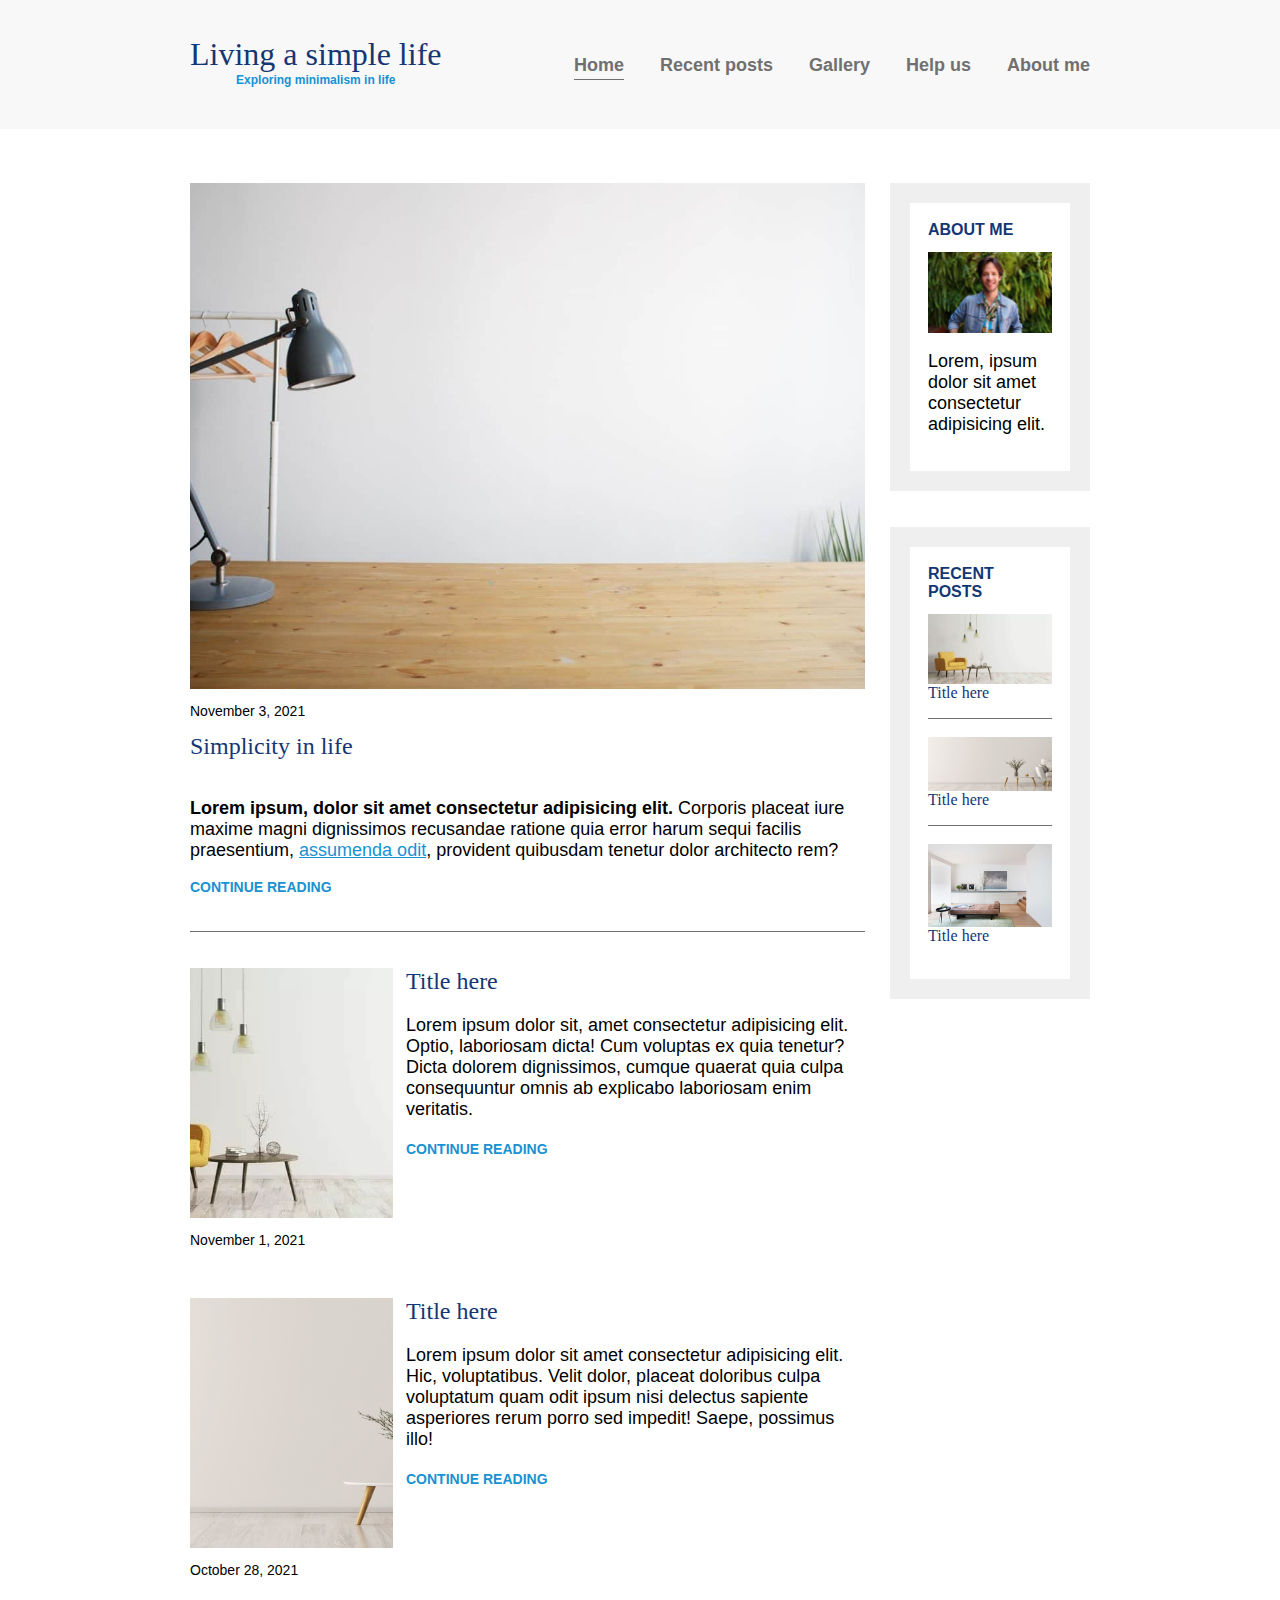
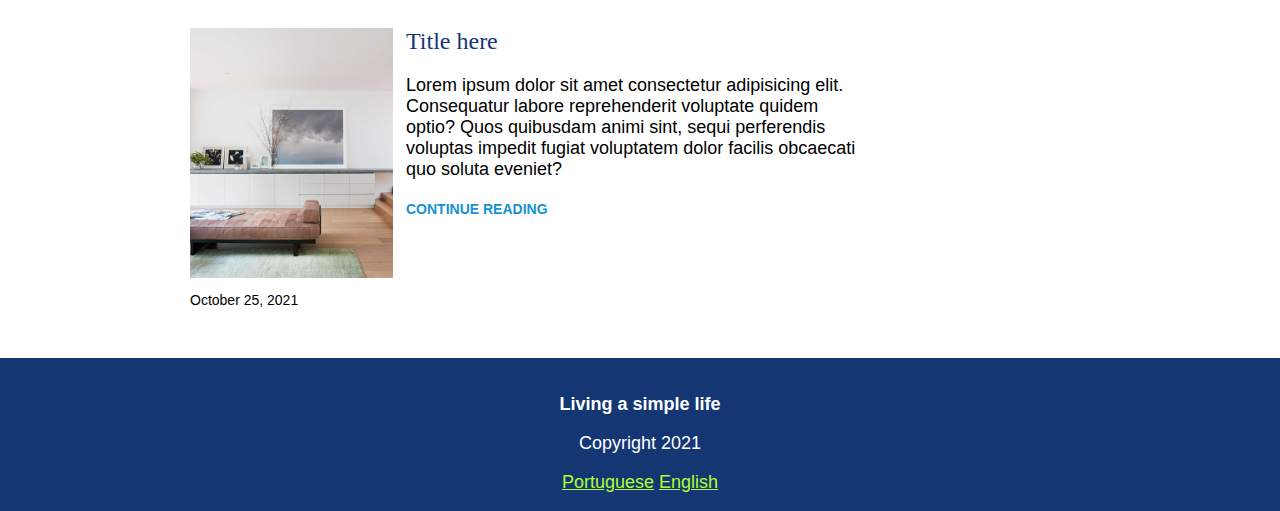
<file: index.html>
<!DOCTYPE html>
<html lang="en-us">
<head>
    <meta name="author" content="Bruno Espindola de Brito">
    <meta name="keywords" content="HTML, CSS, Javascript">
    <meta name="description" content="Projeto final Html,CSS,javascript / Senac-RS">
    <meta charset="UTF-8">
    <meta http-equiv="X-UA-Compatible" content="IE=edge">
    <meta name="viewport" content="width=device-width, initial-scale=1.0">
    <link rel="stylesheet" type="text/css" href="css/estilo.css">
    <title>Senac html/css/js final project</title>
</head>
<body>
    <header>
        <div class="container container-flex">
            <div class="site-title">
                <h1>Living a simple life</h1>
                <p class="subtitle">Exploring minimalism in life</p>
            </div>
            <nav>
                <ul>
                    <li><a href="index.html" class="current-page">Home</a></li>
                    <li><a href="pages/recent_posts.html">Recent posts</a></li>
                    <li><a href="pages/gallery.html">Gallery</a></li>
                    <li><a href="pages/help_us.html">Help us</a></li>
                    <li><a href="pages/about_me.html">About me</a></li>
                </ul>
            </nav>
        </div>
    </header>

    <section>
        <div class="container container-flex">
            <main role="main">

                <article class="article-featured">
                    <h2 class="article-title">Simplicity in life</h2>
                    <img src="img/minimalist-lifestyle.jpeg" alt="" class="article-image">
                    <p class="article-info">November 3, 2021</p>
                    <p class="article-body"><strong>Lorem ipsum, dolor sit amet consectetur adipisicing elit.</strong> Corporis placeat iure maxime magni dignissimos recusandae ratione quia error harum sequi facilis praesentium, <a href="#">assumenda odit</a>, provident quibusdam tenetur dolor architecto rem?</p>
                    <a href="#" class="article-read-more">CONTINUE READING</a>
                </article>

                <article class="article-recent">
                    <div class="article-recent-main">
                        <h2 class="article-title">Title here</h2>
                        <p class="article-body">Lorem ipsum dolor sit, amet consectetur adipisicing elit. Optio, laboriosam dicta! Cum voluptas ex quia tenetur? Dicta dolorem dignissimos, cumque quaerat quia culpa consequuntur omnis ab explicabo laboriosam enim veritatis.</p>
                        <a href="#" class="article-read-more">CONTINUE READING</a>
                    </div>
                    <div class="article-recent-secondary">
                        <img src="img/Minimal_Living.webp" alt="" class="article-image">
                        <p class="article-info">November 1, 2021</p>
                    </div>
                </article>

                <article class="article-recent">
                    <div class="article-recent-main">
                        <h2 class="article-title">Title here </h2>
                        <p class="article-body">Lorem ipsum dolor sit amet consectetur adipisicing elit. Hic, voluptatibus. Velit dolor, placeat doloribus culpa voluptatum quam odit ipsum nisi delectus sapiente asperiores rerum porro sed impedit! Saepe, possimus illo!</p>
                        <a href="#" class="article-read-more">CONTINUE READING</a>
                    </div>
                    <div class="article-recent-secondary">
                        <img src="img/blogpost_minimalistlifestyle.png" alt="" class="article-image">
                        <p class="article-info">October 28, 2021</p>
                    </div>
                </article>

                <article class="article-recent">
                    <div class="article-recent-main">
                        <h2 class="article-title">Title here </h2>
                        <p class="article-body">Lorem ipsum dolor sit amet consectetur adipisicing elit. Consequatur labore reprehenderit voluptate quidem optio? Quos quibusdam animi sint, sequi perferendis voluptas impedit fugiat voluptatem dolor facilis obcaecati quo soluta eveniet?</p>
                        <a href="#" class="article-read-more">CONTINUE READING</a>
                    </div>
                    <div class="article-recent-secondary">
                        <img src="img/Minimalist-Living.webp" alt="" class="article-image">
                        <p class="article-info">October 25, 2021</p>
                    </div>
                </article>
                
            </main>
            <aside class="sidebar">

                <div class="sidebar-widget">
                    <h2 class="widget-title">ABOUT ME</h2>
                    <img src="img/MOTOROLA.png" alt="#" class="widget-image">
                    <p class="widget-body">Lorem, ipsum dolor sit amet consectetur adipisicing elit.</p>
                </div>

                <div class="sidebar-widget">
                    <h2 class="widget-title">RECENT POSTS</h2>
                    <div class="widget-recent-post">
                        <h3 class="widget-recent-post-title">Title here</h3>
                        <img src="img/Minimal_Living.webp" alt="" class="widget-image">
                    </div>
                    <div class="widget-recent-post">
                        <h3 class="widget-recent-post-title">Title here</h3>
                        <img src="img/blogpost_minimalistlifestyle.png" alt="" class="widget-image">
                    </div>
                    <div class="widget-recent-post">
                        <h3 class="widget-recent-post-title">Title here</h3>
                        <img src="img/Minimalist-Living.webp" alt="" class="widget-image">
                    </div>
                </div>
            </aside>
            
    </section>
    <footer>
        <p><strong>Living a simple life</strong></p>
        <p>Copyright 2021</p>
        <a class="lang" href="index_pt.html">Portuguese</a>
        <a class="lang" href="index.html">English</a>
    </footer>   
</body>
</html>
</file>
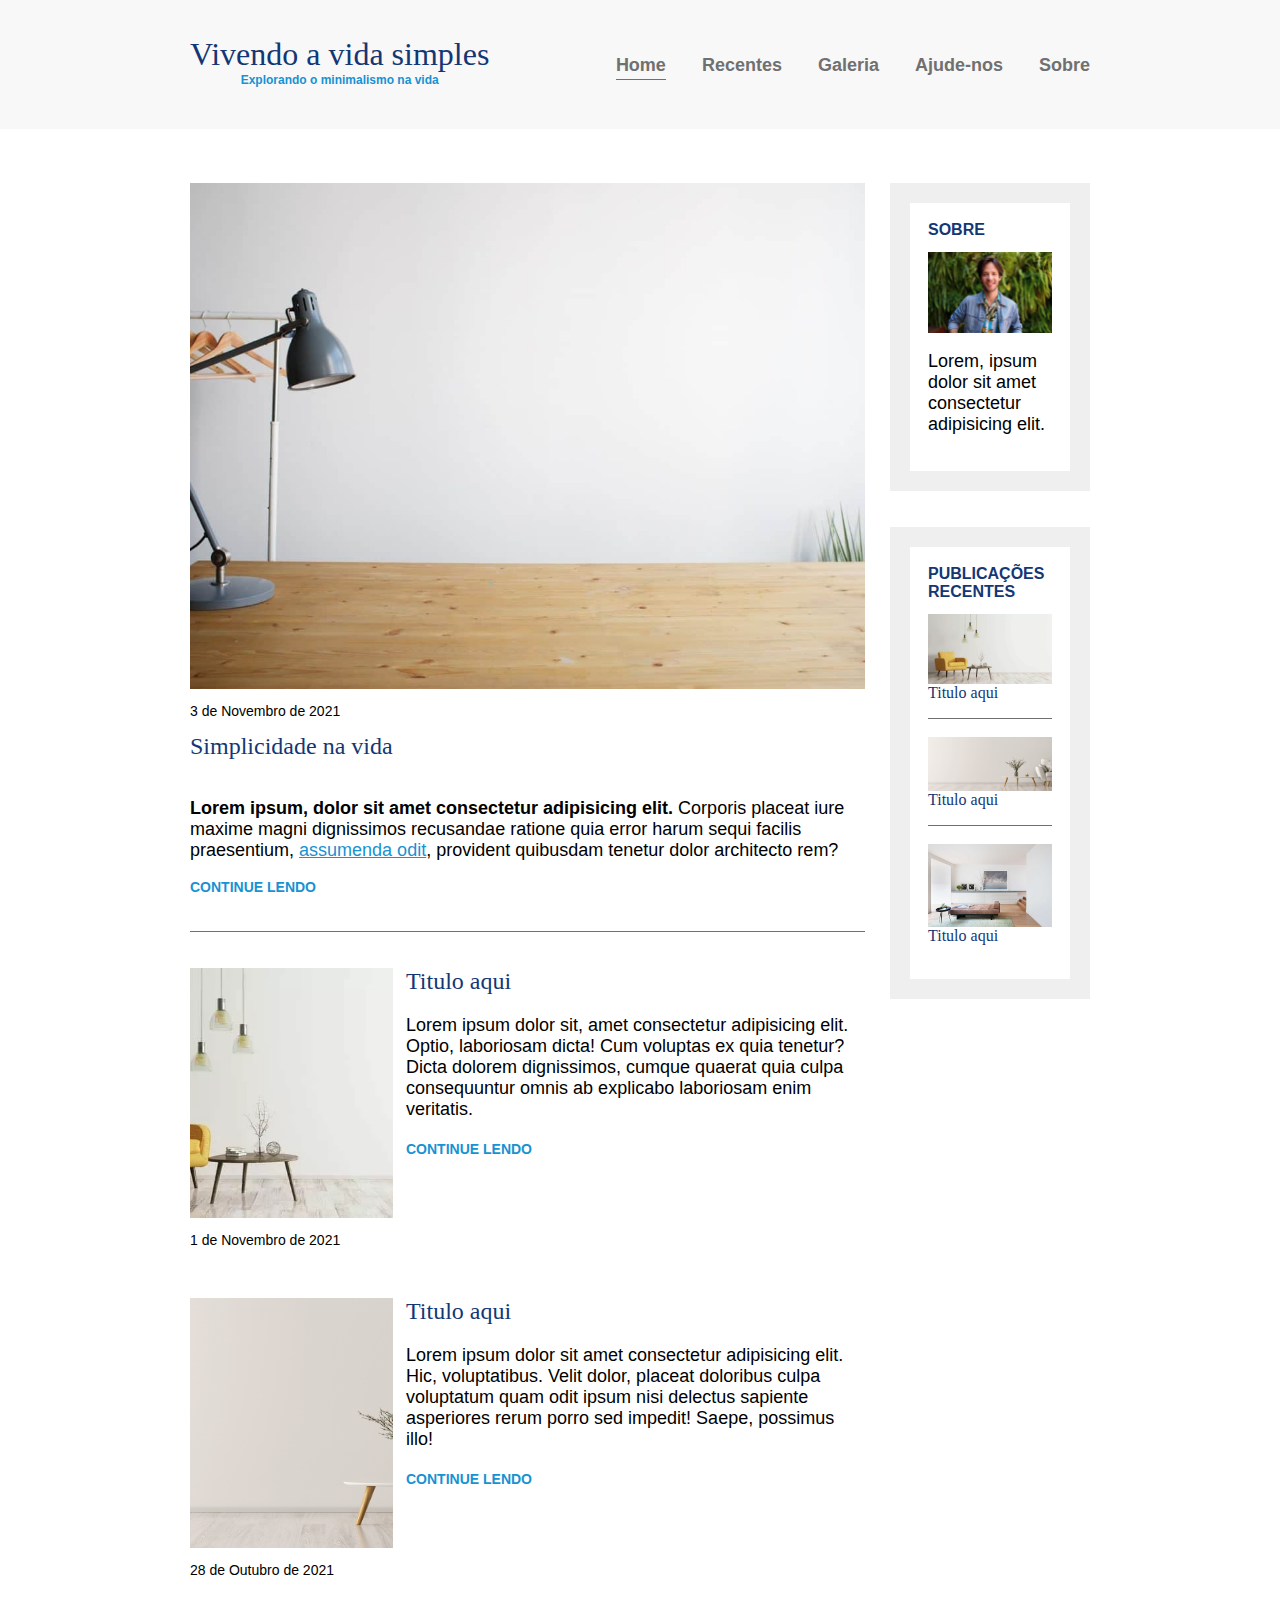
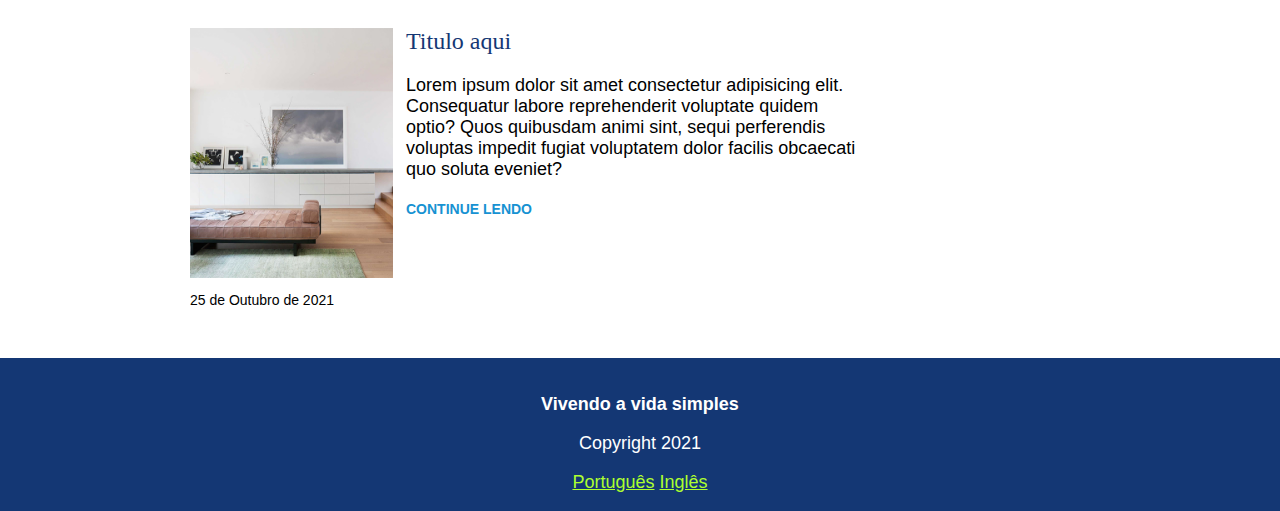
<file: index_pt.html>
<!DOCTYPE html>
<html lang="en-us">
<head>
    <meta name="author" content="Bruno Espindola de Brito">
    <meta name="keywords" content="HTML, CSS, Javascript">
    <meta name="description" content="Projeto final Html,CSS,javascript / Senac-RS">
    <meta charset="UTF-8">
    <meta http-equiv="X-UA-Compatible" content="IE=edge">
    <meta name="viewport" content="width=device-width, initial-scale=1.0">
    <link rel="stylesheet" type="text/css" href="css/estilo.css">
    <title>Senac html/css/js final project</title>
</head>
<body>
    <header>
        <div class="container container-flex">
            <div class="site-title">
                <h1>Vivendo a vida simples</h1>
                <p class="subtitle">Explorando o minimalismo na vida</p>
            </div>
            <nav>
                <ul>
                    <li><a href="index_pt.html" class="current-page">Home</a></li>
                    <li><a href="pages/recent_posts_pt.html">Recentes</a></li>
                    <li><a href="pages/gallery_pt.html">Galeria</a></li>
                    <li><a href="pages/help_us_pt.html">Ajude-nos</a></li>
                    <li><a href="pages/about_me_pt.html">Sobre</a></li>
                </ul>
            </nav>
        </div>
    </header>

    <section>
        <div class="container container-flex">
            <main role="main">

                <article class="article-featured">
                    <h2 class="article-title">Simplicidade na vida</h2>
                    <img src="img/minimalist-lifestyle.jpeg" alt="" class="article-image">
                    <p class="article-info">3 de Novembro de 2021</p>
                    <p class="article-body"><strong>Lorem ipsum, dolor sit amet consectetur adipisicing elit.</strong> Corporis placeat iure maxime magni dignissimos recusandae ratione quia error harum sequi facilis praesentium, <a href="#">assumenda odit</a>, provident quibusdam tenetur dolor architecto rem?</p>
                    <a href="#" class="article-read-more">CONTINUE LENDO</a>
                </article>

                <article class="article-recent">
                    <div class="article-recent-main">
                        <h2 class="article-title">Titulo aqui</h2>
                        <p class="article-body">Lorem ipsum dolor sit, amet consectetur adipisicing elit. Optio, laboriosam dicta! Cum voluptas ex quia tenetur? Dicta dolorem dignissimos, cumque quaerat quia culpa consequuntur omnis ab explicabo laboriosam enim veritatis.</p>
                        <a href="#" class="article-read-more">CONTINUE LENDO</a>
                    </div>
                    <div class="article-recent-secondary">
                        <img src="img/Minimal_Living.webp" alt="" class="article-image">
                        <p class="article-info">1 de Novembro de 2021</p>
                    </div>
                </article>

                <article class="article-recent">
                    <div class="article-recent-main">
                        <h2 class="article-title">Titulo aqui </h2>
                        <p class="article-body">Lorem ipsum dolor sit amet consectetur adipisicing elit. Hic, voluptatibus. Velit dolor, placeat doloribus culpa voluptatum quam odit ipsum nisi delectus sapiente asperiores rerum porro sed impedit! Saepe, possimus illo!</p>
                        <a href="#" class="article-read-more">CONTINUE LENDO</a>
                    </div>
                    <div class="article-recent-secondary">
                        <img src="img/blogpost_minimalistlifestyle.png" alt="" class="article-image">
                        <p class="article-info">28 de Outubro de 2021</p>
                    </div>
                </article>

                <article class="article-recent">
                    <div class="article-recent-main">
                        <h2 class="article-title">Titulo aqui </h2>
                        <p class="article-body">Lorem ipsum dolor sit amet consectetur adipisicing elit. Consequatur labore reprehenderit voluptate quidem optio? Quos quibusdam animi sint, sequi perferendis voluptas impedit fugiat voluptatem dolor facilis obcaecati quo soluta eveniet?</p>
                        <a href="#" class="article-read-more">CONTINUE LENDO</a>
                    </div>
                    <div class="article-recent-secondary">
                        <img src="img/Minimalist-Living.webp" alt="" class="article-image">
                        <p class="article-info">25 de Outubro de 2021</p>
                    </div>
                </article>
                
            </main>
            <aside class="sidebar">

                <div class="sidebar-widget">
                    <h2 class="widget-title">SOBRE</h2>
                    <img src="img/MOTOROLA.png" alt="#" class="widget-image">
                    <p class="widget-body">Lorem, ipsum dolor sit amet consectetur adipisicing elit.</p>
                </div>

                <div class="sidebar-widget">
                    <h2 class="widget-title">PUBLICAÇÕES RECENTES</h2>
                    <div class="widget-recent-post">
                        <h3 class="widget-recent-post-title">Titulo aqui</h3>
                        <img src="img/Minimal_Living.webp" alt="" class="widget-image">
                    </div>
                    <div class="widget-recent-post">
                        <h3 class="widget-recent-post-title">Titulo aqui</h3>
                        <img src="img/blogpost_minimalistlifestyle.png" alt="" class="widget-image">
                    </div>
                    <div class="widget-recent-post">
                        <h3 class="widget-recent-post-title">Titulo aqui</h3>
                        <img src="img/Minimalist-Living.webp" alt="" class="widget-image">
                    </div>
                </div>
            </aside>
            
    </section>
    <footer>
        <p><strong>Vivendo a vida simples</strong></p>
        <p>Copyright 2021</p>
        <a class="lang" href="index_pt.html">Português</a>
        <a class="lang" href="index.html">Inglês</a>
    </footer>   
</body>
</html>
</file>
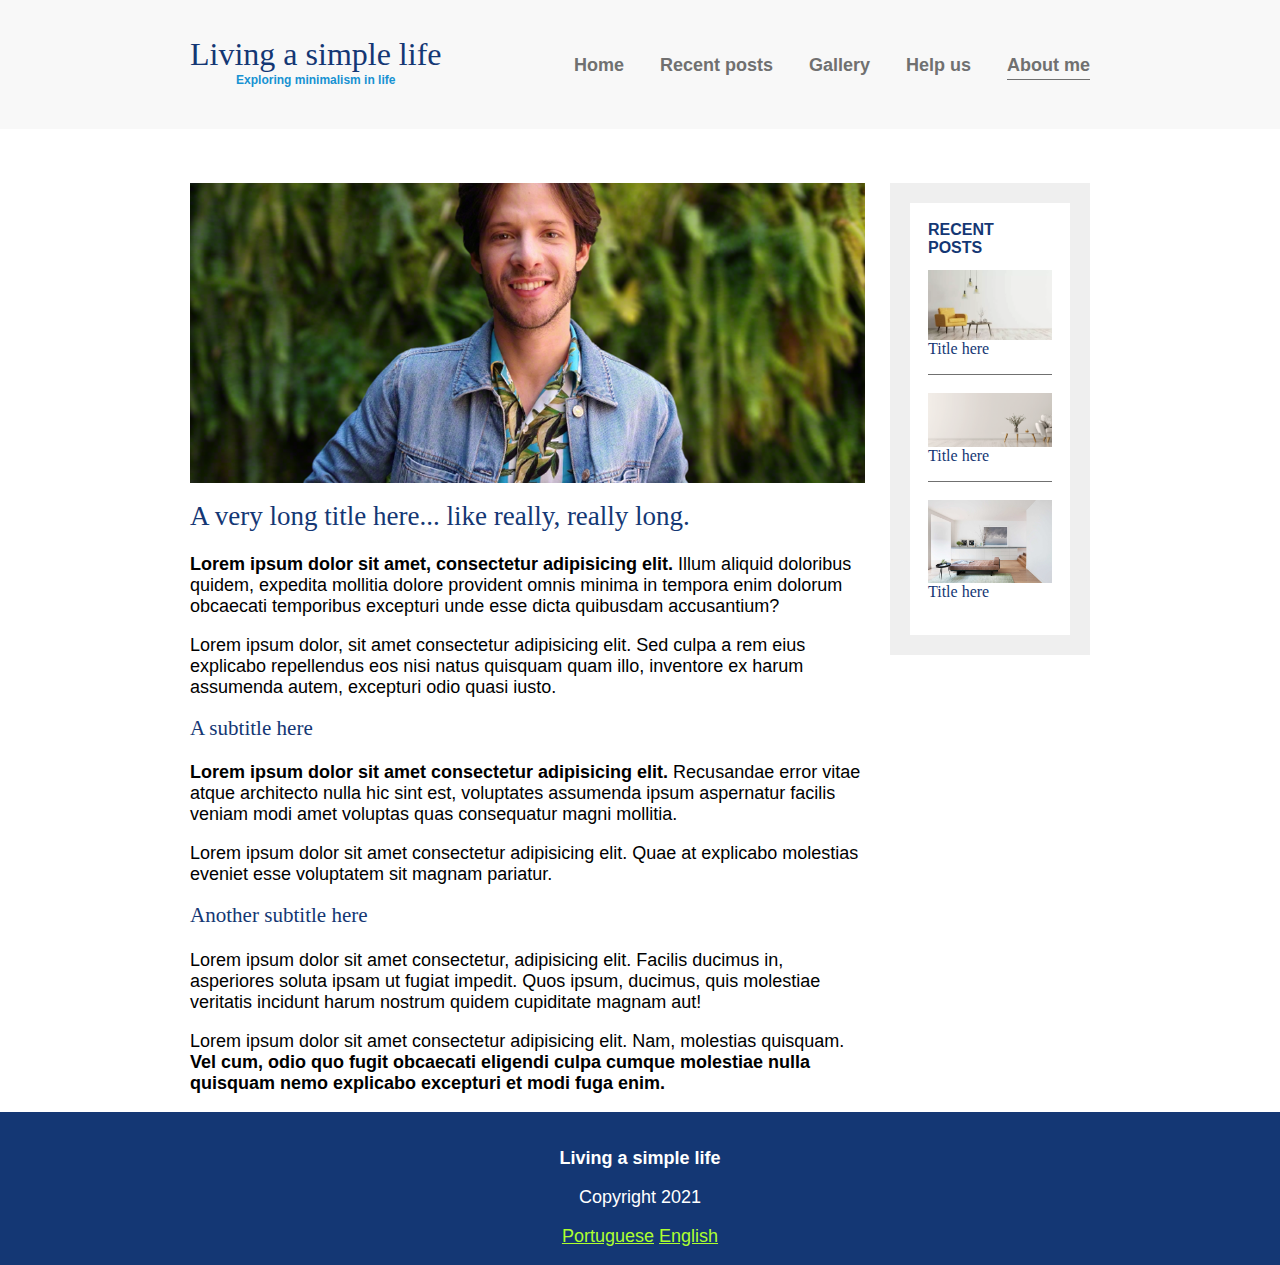
<file: pages/about_me.html>
<!DOCTYPE html>
<html lang="en-us">
<head>
    <meta name="author" content="Bruno Espindola de Brito">
    <meta name="keywords" content="HTML, CSS, Javascript">
    <meta name="description" content="Projeto final Html,CSS,javascript / Senac-RS">
    <meta charset="UTF-8">
    <meta http-equiv="X-UA-Compatible" content="IE=edge">
    <meta name="viewport" content="width=device-width, initial-scale=1.0">
    <link rel="stylesheet" type="text/css" href="../css/estilo.css">
    <title>Senac html/css/js final project</title>
</head>
<body>
    <header>
        <div class="container container-flex">
            <div class="site-title">
                <h1>Living a simple life</h1>
                <p class="subtitle">Exploring minimalism in life</p>
            </div>
            <nav>
                <ul>
                    <li><a href="../index.html">Home</a></li>
                    <li><a href="recent_posts.html" >Recent posts</a></li>
                    <li><a href="gallery.html">Gallery</a></li>
                    <li><a href="help_us.html">Help us</a></li>
                    <li><a href="about_me.html" class="current-page">About me</a></li>
                </ul>
            </nav>
        </div>
    </header>

    <section>
        <div class="container container-flex">
            <main role="main">
                <img src="../img/MOTOROLA.png" class="image-full">
                <h2>A very long title here... like really, really long.</h2>

                <p><strong>Lorem ipsum dolor sit amet, consectetur adipisicing elit.</strong> Illum aliquid doloribus quidem, expedita mollitia dolore provident omnis minima in tempora enim dolorum obcaecati temporibus excepturi unde esse dicta quibusdam accusantium?</p>
                <p>Lorem ipsum dolor, sit amet consectetur adipisicing elit. Sed culpa a rem eius explicabo repellendus eos nisi natus quisquam quam illo, inventore ex harum assumenda autem, excepturi odio quasi iusto.</p>

                <h3>A subtitle here</h3>
                <p><strong>Lorem ipsum dolor sit amet consectetur adipisicing elit.</strong> Recusandae error vitae atque architecto nulla hic sint est, voluptates assumenda ipsum aspernatur facilis veniam modi amet voluptas quas consequatur magni mollitia.</p>
                <p>Lorem ipsum dolor sit amet consectetur adipisicing elit. Quae at explicabo molestias eveniet esse voluptatem sit magnam pariatur.</p>

                <h3>Another subtitle here</h3>
                <p>Lorem ipsum dolor sit amet consectetur, adipisicing elit. Facilis ducimus in, asperiores soluta ipsam ut fugiat impedit. Quos ipsum, ducimus, quis molestiae veritatis incidunt harum nostrum quidem cupiditate magnam aut!</p>
                <p>Lorem ipsum dolor sit amet consectetur adipisicing elit. Nam, molestias quisquam. <strong>Vel cum, odio quo fugit obcaecati eligendi culpa cumque molestiae nulla quisquam nemo explicabo excepturi et modi fuga enim.</strong></p>
                
                
            </main>
            <aside class="sidebar">

                <div class="sidebar-widget">
                    <h2 class="widget-title">RECENT POSTS</h2>
                    <div class="widget-recent-post">
                        <h3 class="widget-recent-post-title">Title here</h3>
                        <img src="../img/Minimal_Living.webp" alt="" class="widget-image">
                    </div>
                    <div class="widget-recent-post">
                        <h3 class="widget-recent-post-title">Title here</h3>
                        <img src="../img/blogpost_minimalistlifestyle.png" alt="" class="widget-image">
                    </div>
                    <div class="widget-recent-post">
                        <h3 class="widget-recent-post-title">Title here</h3>
                        <img src="../img/Minimalist-Living.webp" alt="" class="widget-image">
                    </div>
                </div>
            </aside>
            
    </section>
    <footer>
        <p><strong>Living a simple life</strong></p>
        <p>Copyright 2021</p>
        <a class="lang" href="about_me_pt.html">Portuguese</a>
        <a class="lang" href="about_me.html">English</a>
    </footer>   
</body>
</html>
</file>
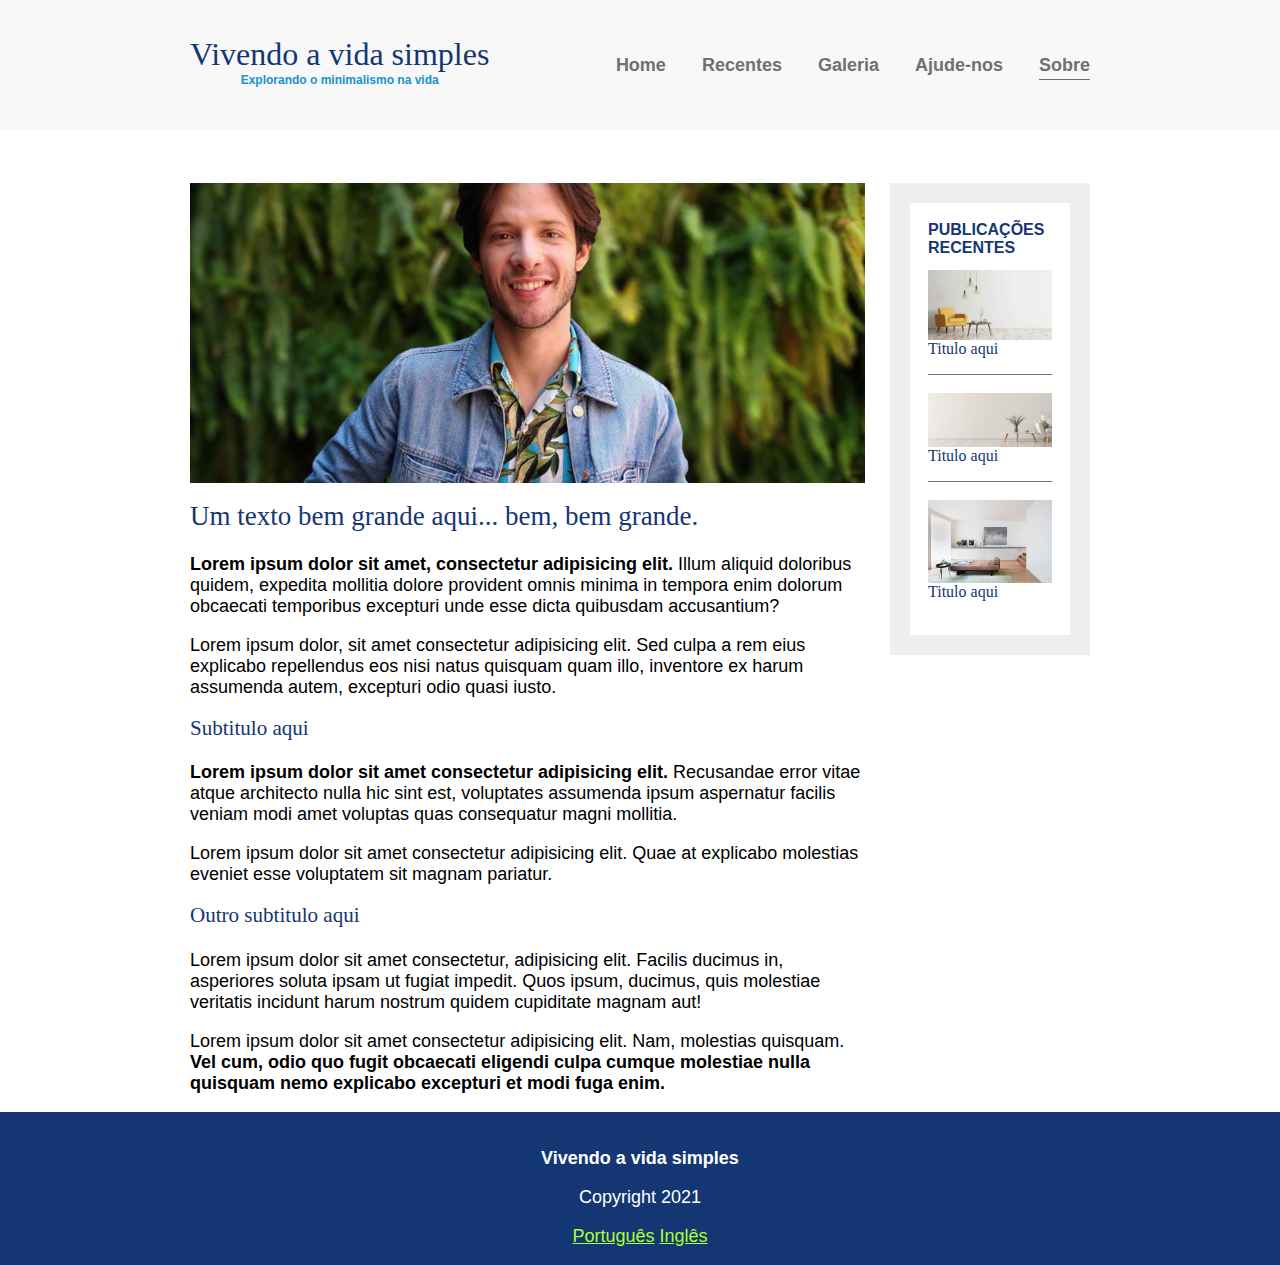
<file: pages/about_me_pt.html>
<!DOCTYPE html>
<html lang="en-us">
<head>
    <meta name="author" content="Bruno Espindola de Brito">
    <meta name="keywords" content="HTML, CSS, Javascript">
    <meta name="description" content="Projeto final Html,CSS,javascript / Senac-RS">
    <meta charset="UTF-8">
    <meta http-equiv="X-UA-Compatible" content="IE=edge">
    <meta name="viewport" content="width=device-width, initial-scale=1.0">
    <link rel="stylesheet" type="text/css" href="../css/estilo.css">
    <title>Senac html/css/js final project</title>
</head>
<body>
    <header>
        <div class="container container-flex">
            <div class="site-title">
                <h1>Vivendo a vida simples</h1>
                <p class="subtitle">Explorando o minimalismo na vida</p>
            </div>
            <nav>
                <ul>
                    <li><a href="../index_pt.html">Home</a></li>
                    <li><a href="recent_posts_pt.html">Recentes</a></li>
                    <li><a href="gallery_pt.html">Galeria</a></li>
                    <li><a href="help_us_pt.html">Ajude-nos</a></li>
                    <li><a href="about_me_pt.html" class="current-page">Sobre</a></li>
                </ul>
            </nav>
        </div>
    </header>

    <section>
        <div class="container container-flex">
            <main role="main">
                <img src="../img/MOTOROLA.png" class="image-full">
                <h2>Um texto bem grande aqui... bem, bem grande.</h2>

                <p><strong>Lorem ipsum dolor sit amet, consectetur adipisicing elit.</strong> Illum aliquid doloribus quidem, expedita mollitia dolore provident omnis minima in tempora enim dolorum obcaecati temporibus excepturi unde esse dicta quibusdam accusantium?</p>
                <p>Lorem ipsum dolor, sit amet consectetur adipisicing elit. Sed culpa a rem eius explicabo repellendus eos nisi natus quisquam quam illo, inventore ex harum assumenda autem, excepturi odio quasi iusto.</p>

                <h3>Subtitulo aqui</h3>
                <p><strong>Lorem ipsum dolor sit amet consectetur adipisicing elit.</strong> Recusandae error vitae atque architecto nulla hic sint est, voluptates assumenda ipsum aspernatur facilis veniam modi amet voluptas quas consequatur magni mollitia.</p>
                <p>Lorem ipsum dolor sit amet consectetur adipisicing elit. Quae at explicabo molestias eveniet esse voluptatem sit magnam pariatur.</p>

                <h3>Outro subtitulo aqui</h3>
                <p>Lorem ipsum dolor sit amet consectetur, adipisicing elit. Facilis ducimus in, asperiores soluta ipsam ut fugiat impedit. Quos ipsum, ducimus, quis molestiae veritatis incidunt harum nostrum quidem cupiditate magnam aut!</p>
                <p>Lorem ipsum dolor sit amet consectetur adipisicing elit. Nam, molestias quisquam. <strong>Vel cum, odio quo fugit obcaecati eligendi culpa cumque molestiae nulla quisquam nemo explicabo excepturi et modi fuga enim.</strong></p>
                
                
            </main>
            <aside class="sidebar">

                <div class="sidebar-widget">
                    <h2 class="widget-title">PUBLICAÇÕES RECENTES</h2>
                    <div class="widget-recent-post">
                        <h3 class="widget-recent-post-title">Titulo aqui</h3>
                        <img src="../img/Minimal_Living.webp" alt="" class="widget-image">
                    </div>
                    <div class="widget-recent-post">
                        <h3 class="widget-recent-post-title">Titulo aqui</h3>
                        <img src="../img/blogpost_minimalistlifestyle.png" alt="" class="widget-image">
                    </div>
                    <div class="widget-recent-post">
                        <h3 class="widget-recent-post-title">Titulo aqui</h3>
                        <img src="../img/Minimalist-Living.webp" alt="" class="widget-image">
                    </div>
                </div>
            </aside>
            
    </section>
    <footer>
        <p><strong>Vivendo a vida simples</strong></p>
        <p>Copyright 2021</p>
        <a class="lang" href="about_me_pt.html">Português</a>
        <a class="lang" href="about_me.html">Inglês</a>
    </footer>   
</body>
</html>
</file>
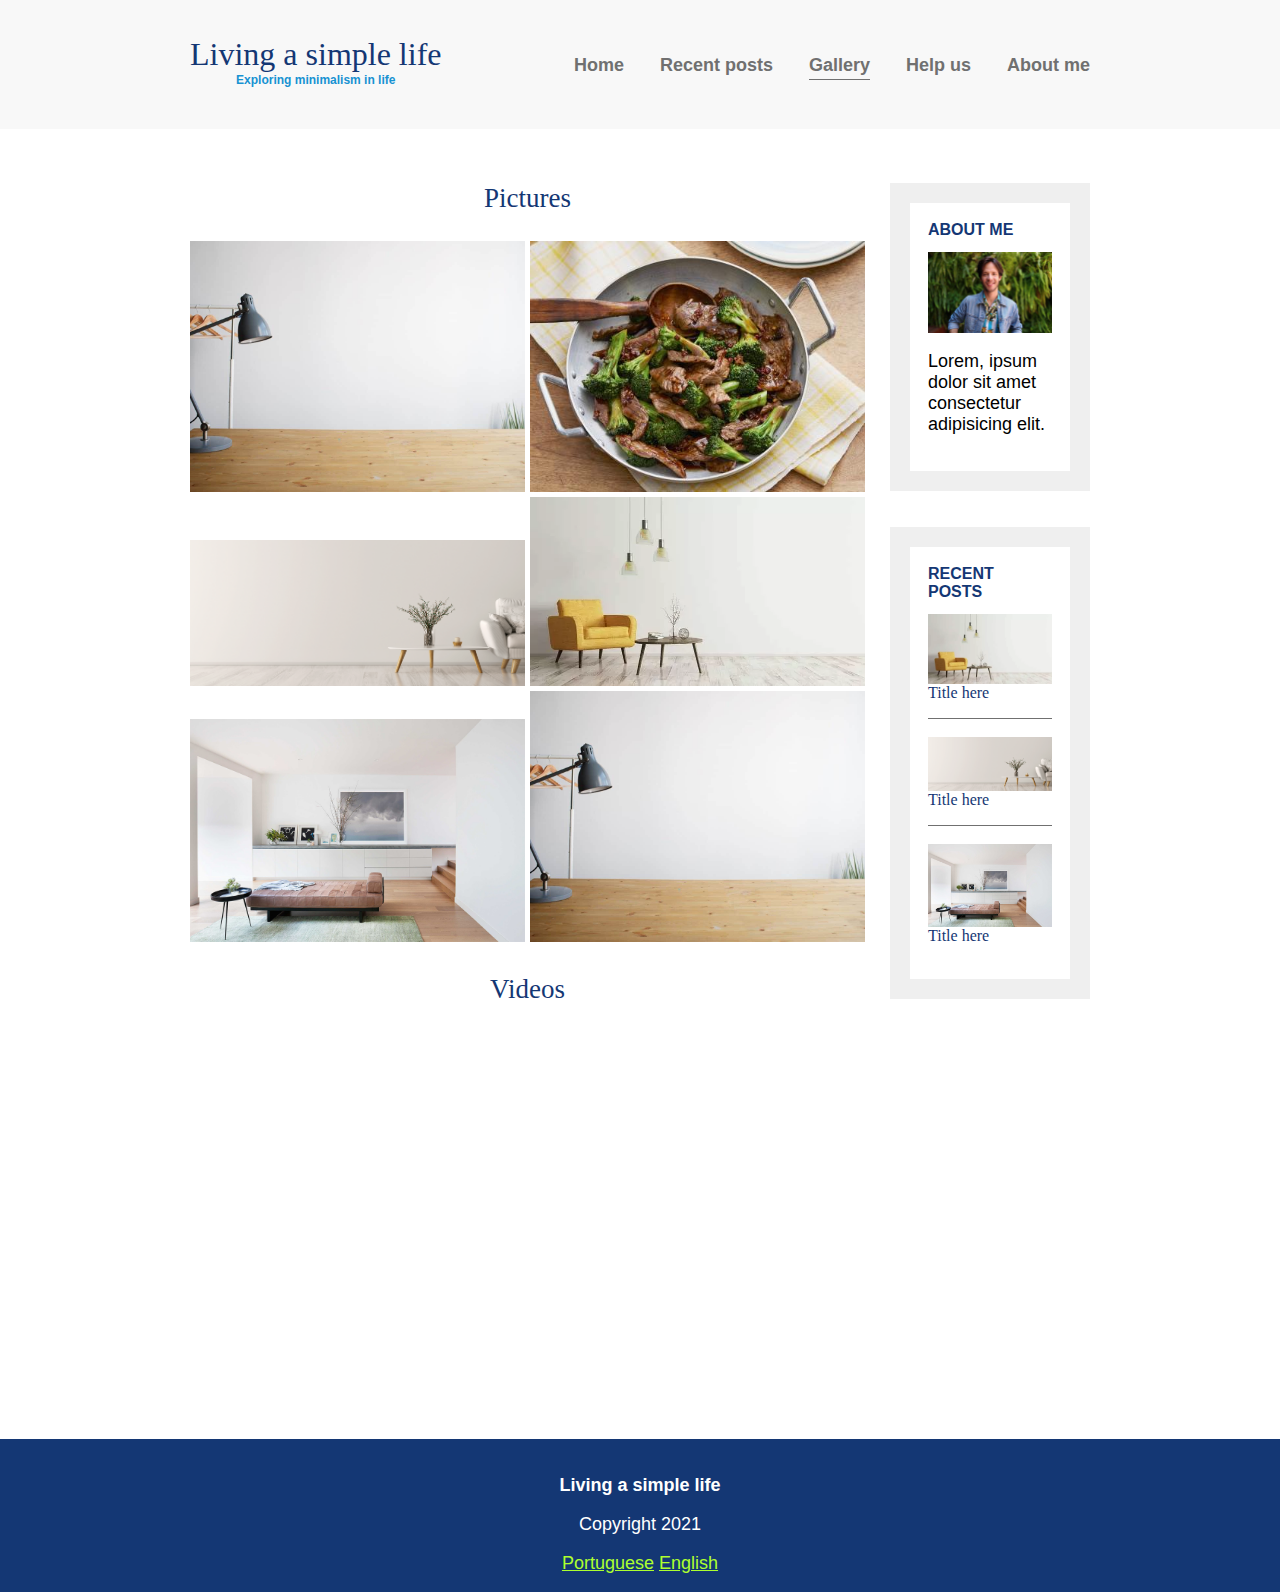
<file: pages/gallery.html>
<!DOCTYPE html>
<html lang="en-us">
<head>
    <meta name="author" content="Bruno Espindola de Brito">
    <meta name="keywords" content="HTML, CSS, Javascript">
    <meta name="description" content="Projeto final Html,CSS,javascript / Senac-RS">
    <meta charset="UTF-8">
    <meta http-equiv="X-UA-Compatible" content="IE=edge">
    <meta name="viewport" content="width=device-width, initial-scale=1.0">
    <link rel="stylesheet" type="text/css" href="../css/estilo.css">
    <title>Senac html/css/js final project</title>
</head>
<body>
    <header>
        <div class="container container-flex">
            <div class="site-title">
                <h1>Living a simple life</h1>
                <p class="subtitle">Exploring minimalism in life</p>
            </div>
            <nav>
                <ul>
                    <li><a href="../index.html">Home</a></li>
                    <li><a href="recent_posts.html" >Recent posts</a></li>
                    <li><a href="gallery.html" class="current-page">Gallery</a></li>
                    <li><a href="help_us.html">Help us</a></li>
                    <li><a href="about_me.html">About me</a></li>
                </ul>
            </nav>
        </div>
    </header>

    <section>
        <div class="container container-flex">
            <main role="main">
                <h2 class="gallery-title">Pictures</h2>
                <img src="../img/minimalist-lifestyle.jpeg" alt="" class="gallery-image">
                <img src="../img/food.jpeg" alt="" class="gallery-image">
                <img src="../img/blogpost_minimalistlifestyle.png" alt="" class="gallery-image">
                <img src="../img/Minimal_Living.webp" alt="" class="gallery-image">
                <img src="../img/Minimalist-Living.webp" alt="" class="gallery-image">
                <img src="../img/minimalist-lifestyle.jpeg" alt="" class="gallery-image">

                <h2 class="gallery-title videos">Videos</h2>
                <iframe width="675" height="402" src="https://www.youtube.com/embed/XC50-HNzSKs" title="YouTube video player" frameborder="0" allow="accelerometer; autoplay; clipboard-write; encrypted-media; gyroscope; picture-in-picture" allowfullscreen></iframe>

            </main>
            <aside class="sidebar">

                <div class="sidebar-widget">
                    <h2 class="widget-title">ABOUT ME</h2>
                    <img src="../img/MOTOROLA.png" alt="#" class="widget-image">
                    <p class="widget-body">Lorem, ipsum dolor sit amet consectetur adipisicing elit.</p>
                </div>

                <div class="sidebar-widget">
                    <h2 class="widget-title">RECENT POSTS</h2>
                    <div class="widget-recent-post">
                        <h3 class="widget-recent-post-title">Title here</h3>
                        <img src="../img/Minimal_Living.webp" alt="" class="widget-image">
                    </div>
                    <div class="widget-recent-post">
                        <h3 class="widget-recent-post-title">Title here</h3>
                        <img src="../img/blogpost_minimalistlifestyle.png" alt="" class="widget-image">
                    </div>
                    <div class="widget-recent-post">
                        <h3 class="widget-recent-post-title">Title here</h3>
                        <img src="../img/Minimalist-Living.webp" alt="" class="widget-image">
                    </div>
                </div>
            </aside>
            
    </section>
    <footer>
        <p><strong>Living a simple life</strong></p>
        <p>Copyright 2021</p>
        <a class="lang" href="gallery_pt.html">Portuguese</a>
        <a class="lang" href="gallery.html">English</a>
    </footer>   
</body>
</html>
</file>
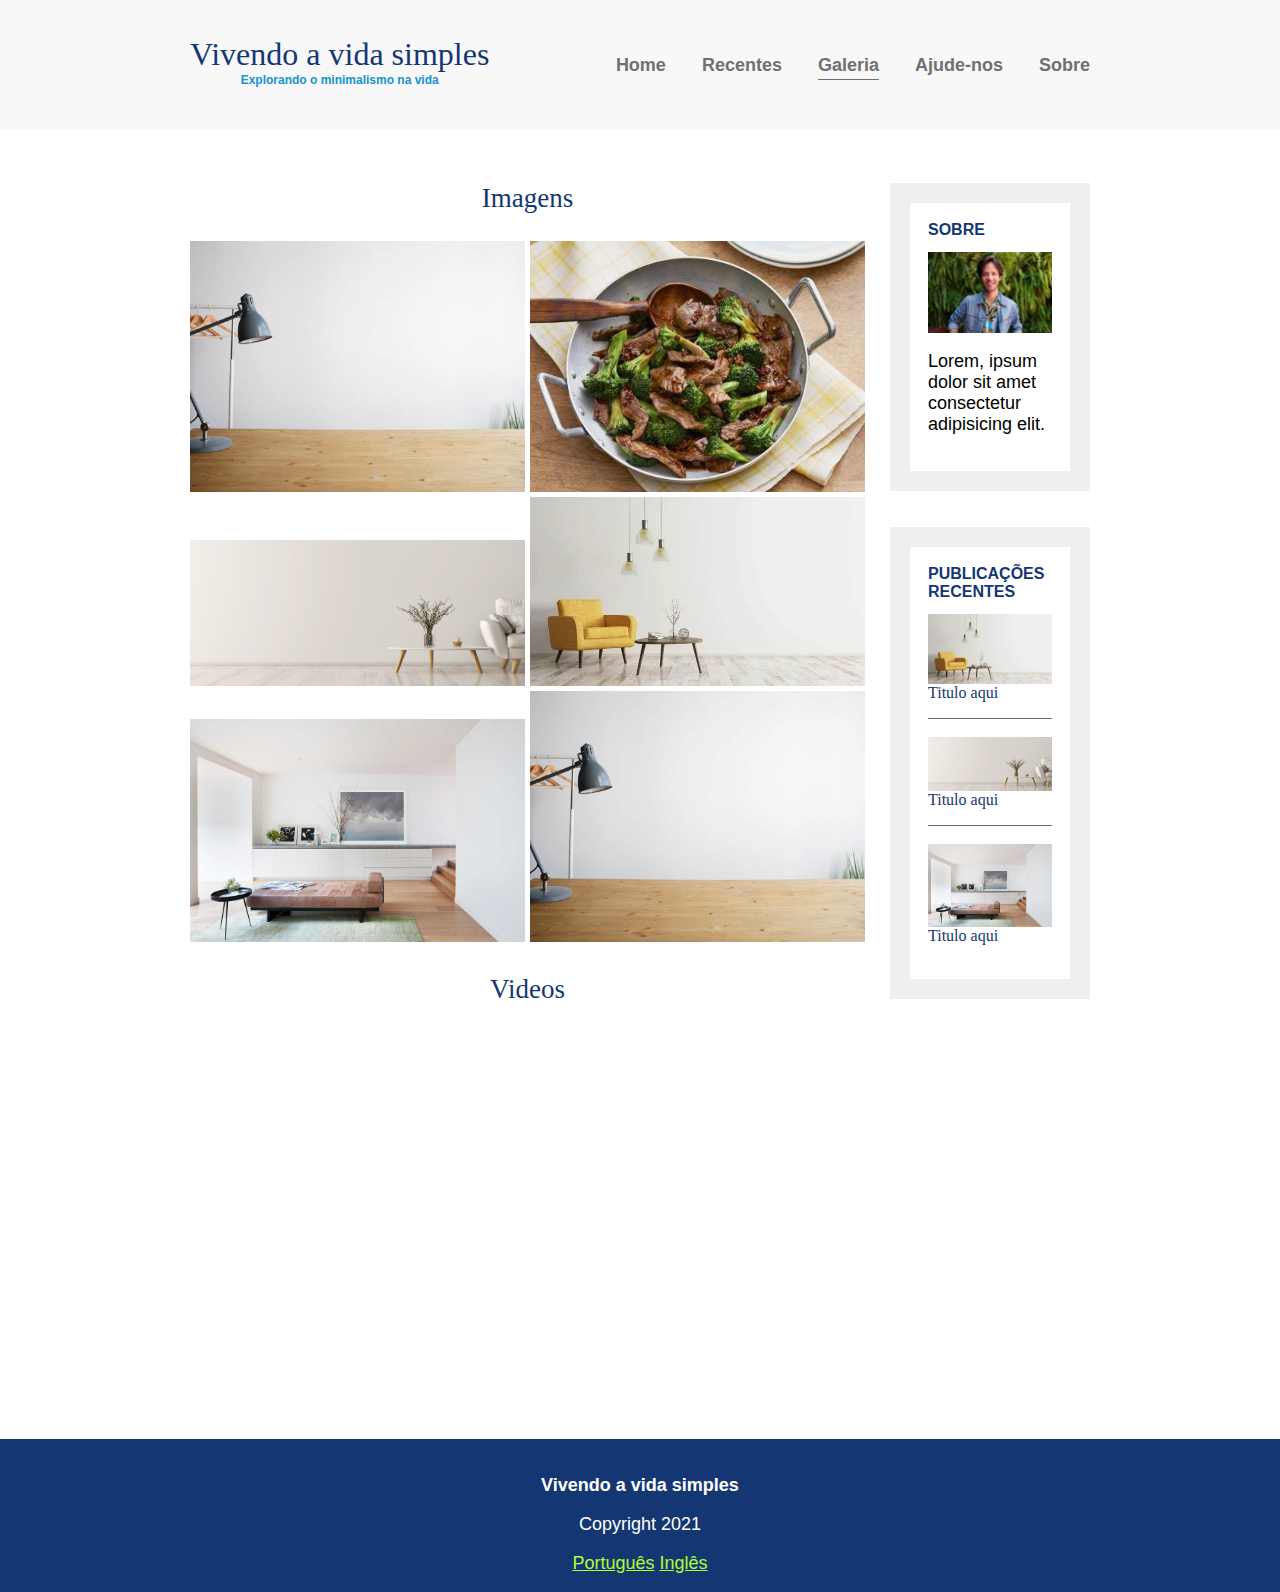
<file: pages/gallery_pt.html>
<!DOCTYPE html>
<html lang="en-us">
<head>
    <meta name="author" content="Bruno Espindola de Brito">
    <meta name="keywords" content="HTML, CSS, Javascript">
    <meta name="description" content="Projeto final Html,CSS,javascript / Senac-RS">
    <meta charset="UTF-8">
    <meta http-equiv="X-UA-Compatible" content="IE=edge">
    <meta name="viewport" content="width=device-width, initial-scale=1.0">
    <link rel="stylesheet" type="text/css" href="../css/estilo.css">
    <title>Senac html/css/js final project</title>
</head>
<body>
    <header>
        <div class="container container-flex">
            <div class="site-title">
                <h1>Vivendo a vida simples</h1>
                <p class="subtitle">Explorando o minimalismo na vida</p>
            </div>
            <nav>
                <ul>
                    <li><a href="../index_pt.html">Home</a></li>
                    <li><a href="recent_posts_pt.html">Recentes</a></li>
                    <li><a href="gallery_pt.html" class="current-page">Galeria</a></li>
                    <li><a href="help_us_pt.html">Ajude-nos</a></li>
                    <li><a href="about_me_pt.html">Sobre</a></li>
                </ul>
            </nav>
        </div>
    </header>

    <section>
        <div class="container container-flex">
            <main role="main">
                <h2 class="gallery-title">Imagens</h2>
                <img src="../img/minimalist-lifestyle.jpeg" alt="" class="gallery-image">
                <img src="../img/food.jpeg" alt="" class="gallery-image">
                <img src="../img/blogpost_minimalistlifestyle.png" alt="" class="gallery-image">
                <img src="../img/Minimal_Living.webp" alt="" class="gallery-image">
                <img src="../img/Minimalist-Living.webp" alt="" class="gallery-image">
                <img src="../img/minimalist-lifestyle.jpeg" alt="" class="gallery-image">

                <h2 class="gallery-title videos">Videos</h2>
                <iframe width="675" height="402" src="https://www.youtube.com/embed/XC50-HNzSKs" title="YouTube video player" frameborder="0" allow="accelerometer; autoplay; clipboard-write; encrypted-media; gyroscope; picture-in-picture" allowfullscreen></iframe>

            </main>
            <aside class="sidebar">

                <div class="sidebar-widget">
                    <h2 class="widget-title">SOBRE</h2>
                    <img src="../img/MOTOROLA.png" alt="#" class="widget-image">
                    <p class="widget-body">Lorem, ipsum dolor sit amet consectetur adipisicing elit.</p>
                </div>

                <div class="sidebar-widget">
                    <h2 class="widget-title">PUBLICAÇÕES RECENTES</h2>
                    <div class="widget-recent-post">
                        <h3 class="widget-recent-post-title">Titulo aqui</h3>
                        <img src="../img/Minimal_Living.webp" alt="" class="widget-image">
                    </div>
                    <div class="widget-recent-post">
                        <h3 class="widget-recent-post-title">Titulo aqui</h3>
                        <img src="../img/blogpost_minimalistlifestyle.png" alt="" class="widget-image">
                    </div>
                    <div class="widget-recent-post">
                        <h3 class="widget-recent-post-title">Titulo aqui</h3>
                        <img src="../img/Minimalist-Living.webp" alt="" class="widget-image">
                    </div>
                </div>
            </aside>
            
    </section>
    <footer>
        <p><strong>Vivendo a vida simples</strong></p>
        <p>Copyright 2021</p>
        <a class="lang" href="gallery_pt.html">Português</a>
        <a class="lang" href="gallery.html">Inglês</a>
    </footer>   
</body>
</html>
</file>
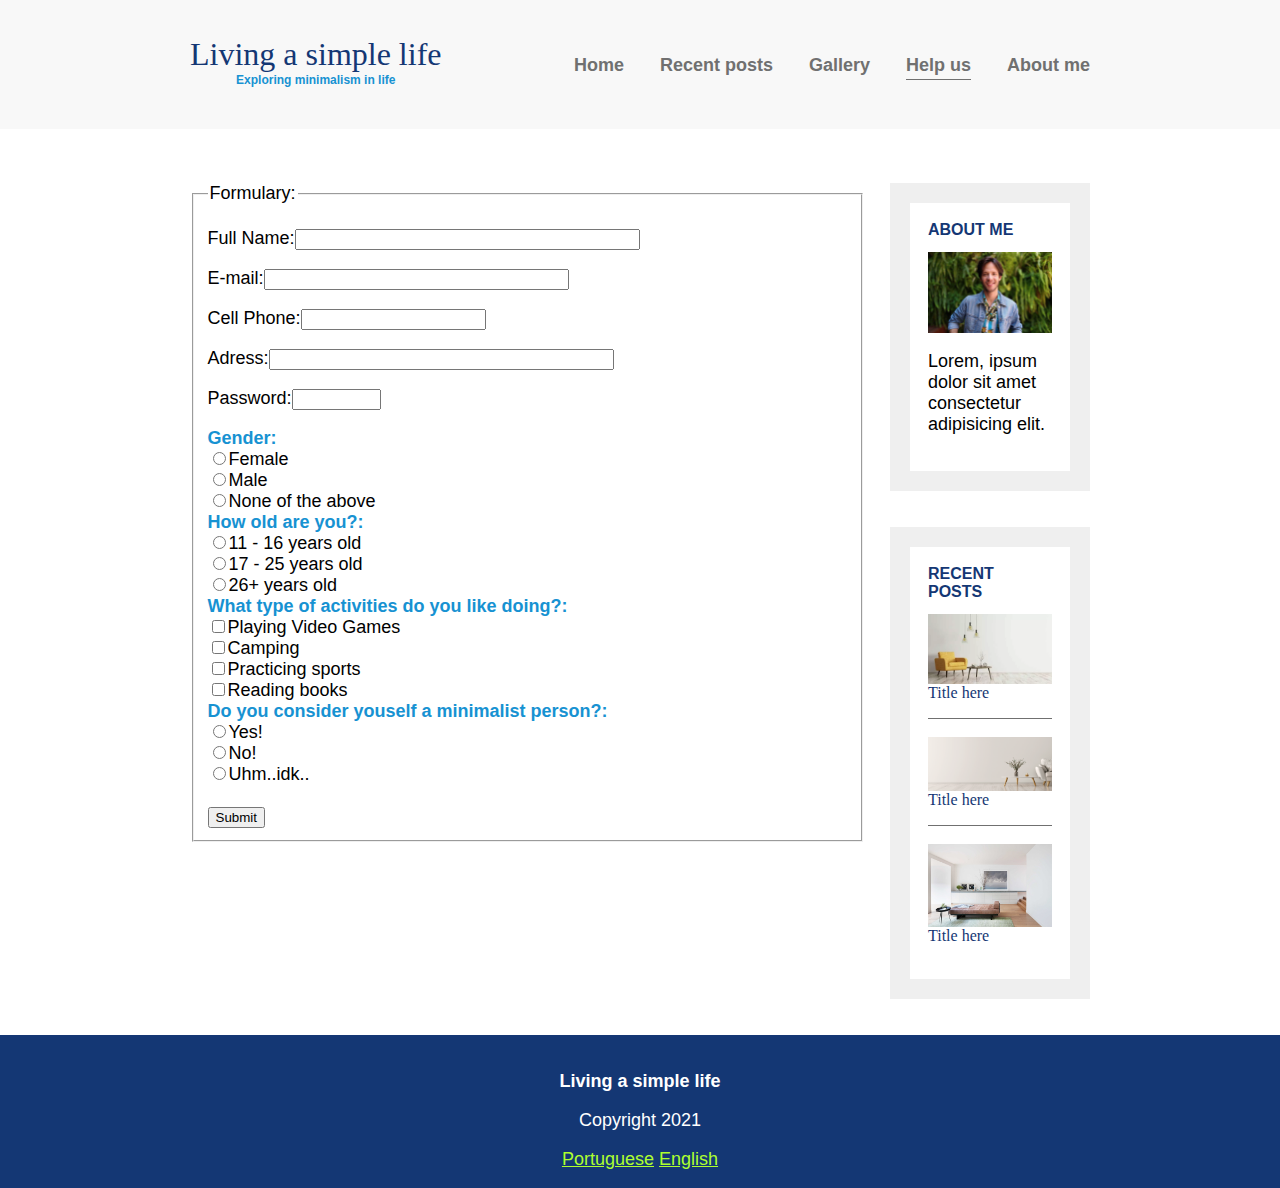
<file: pages/help_us.html>
<!DOCTYPE html>
<html lang="en-us">
<head>
    <meta name="author" content="Bruno Espindola de Brito">
    <meta name="keywords" content="HTML, CSS, Javascript">
    <meta name="description" content="Projeto final Html,CSS,javascript / Senac-RS">
    <meta charset="UTF-8">
    <meta http-equiv="X-UA-Compatible" content="IE=edge">
    <meta name="viewport" content="width=device-width, initial-scale=1.0">
    <link rel="stylesheet" type="text/css" href="../css/estilo.css">
    <title>Senac html/css/js final project</title>
    <script type="text/javascript">
        
        function validar(){
			var nome = formuser.nome.value;
			var email = formuser.email.value;
			var telefone = formuser.telefone.value;
			var endereco = formuser.endereco.value;
			var senha = formuser.senha.value;
			
			if(nome == "" || nome.length <= 5){
				alert('Informe seu nome completo!');
				formuser.nome.focus();
				return false;	
			}
			
			if(email == "" || email.indexOf('@') == -1){
				alert('Informe e-mail válido');
				formuser.email.focus();
				return false;
			}
			
			if(telefone == ""){
				alert('Informe seu telefone!');
				formuser.telefone.focus();
				return false;
			}
			
			if(endereco == ""){
				alert('Informe seu endereço!');
				formuser.endereco.focus();
				return false;
			
			}
			
			if(senha == "" || senha.length <= 5){
				alert('Informe senha com no minimo 6 caracteres!');
				formuser.senha.focus();
				return false;
			}
				
		}
		
			function mascara(o,f){
				v_obj=o
				v_fun=f
				setTimeout("execmascara()",1)
			}
			function execmascara(){
				v_obj.value=v_fun(v_obj.value)
			}
			function mtel(v){
				v=v.replace(/\D/g,"");             /*Remove tudo o que não é dígito*/
				v=v.replace(/^(\d{2})(\d)/g,"($1) $2"); /*Coloca parênteses em volta dos dois primeiros dígitos*/
				v=v.replace(/(\d)(\d{4})$/,"$1-$2");    /*Coloca hífen entre o quarto e o quinto dígitos*/
				return v;
			}
			function id( el ){
				return document.getElementById( el );
			}
			window.onload = function(){
				id('telefone').onkeypress = function(){
					mascara( this, mtel );
				}
			}
			
			function fMasc(objeto, mascara) {
				obj=Objeto
				masc=mascara
				setTimeout("fMascEx()",1)
			}
			
			function fMasEx(){
				obj.value=masc(obj.value)
			}
			
		
				

    </script>
</head>
<body>
    <header>
        <div class="container container-flex">
            <div class="site-title">
                <h1>Living a simple life</h1>
                <p class="subtitle">Exploring minimalism in life</p>
            </div>
            <nav>
                <ul>
                    <li><a href="../index.html">Home</a></li>
                    <li><a href="recent_posts.html" >Recent posts</a></li>
                    <li><a href="gallery.html">Gallery</a></li>
                    <li><a href="help_us.html" class="current-page">Help us</a></li>
                    <li><a href="about_me.html">About me</a></li>
                </ul>
            </nav>
        </div>
    </header>

    <section>
        <div class="container container-flex">
            <main role="main">
                
                <form name="formuser" action="#" method="#">
		
                    <fieldset>
                        <legend> Formulary:</legend>
                        <p>Full Name:<input type="text" name="nome" maxlength="40" size="40"></p>
                        <p>E-mail:<input type="text" name="email" maxlength="40" size="35"></p>
                        <p>Cell Phone:<input type="text" name="telefone" id="telefone" maxlength="15" size="20"></p>
                        <p>Adress:<input type="text" name="endereco" maxlength="40" size="40"></p>
                        <p>Password:<input type="password" name="senha" maxlength="8" size="8"></p>
                        
                        <label class="question"><Strong>Gender:</Strong></label><br>
                        
                        <div id="gender">
                            <label>
                                <input type="radio" name="gender">Female
                            </label><br>
                            <label>
                                <input type="radio" name="gender">Male
                            </label><br>
                            <label>
                                <input type="radio" name="gender">None of the above
                            </label>
                        </div>

                        <label class="question"><Strong>How old are you?:</Strong></label><br>
                        
                        <div id="how old">
                            <label>
                                <input type="radio" name="age">11 - 16 years old
                            </label><br>
                            <label>
                                <input type="radio" name="age">17 - 25 years old
                            </label><br>
                            <label>
                                <input type="radio" name="age">26+ years old
                            </label>
                        </div>
                        
                        <label class="question"><Strong>What type of activities do you like doing?:</Strong></label><br>
                        
                        <div id="activities">
                            <label>
                                <input type="checkbox" name="VG">Playing Video Games
                            </label><br>
                            <label>
                                <input type="checkbox" name="Camp">Camping
                            </label><br>
                            <label>
                                <input type="checkbox" name="Sport">Practicing sports
                            </label><br>
                            <label>
                                <input type="checkbox" name="Book">Reading books
                            </label>
                        </div>

                        <label class="question"><Strong>Do you consider youself a minimalist person?:</Strong></label><br>

                        <div id="min">
                            <label>
                                <input type="radio" name="min">Yes!
                            </label><br>
                            <label>
                                <input type="radio" name="min">No!
                            </label><br>
                            <label>
                                <input type="radio" name="min">Uhm..idk..
                            </label>
                        </div>
                        
                        
                        <br><input type="submit" onclick="return validar()">
                        
                                        
                    </fieldset>
                
                </form>
                
                
            </main>
            <aside class="sidebar">

                <div class="sidebar-widget">
                    <h2 class="widget-title">ABOUT ME</h2>
                    <img src="../img/MOTOROLA.png" alt="#" class="widget-image">
                    <p class="widget-body">Lorem, ipsum dolor sit amet consectetur adipisicing elit.</p>
                </div>

                <div class="sidebar-widget">
                    <h2 class="widget-title">RECENT POSTS</h2>
                    <div class="widget-recent-post">
                        <h3 class="widget-recent-post-title">Title here</h3>
                        <img src="../img/Minimal_Living.webp" alt="" class="widget-image">
                    </div>
                    <div class="widget-recent-post">
                        <h3 class="widget-recent-post-title">Title here</h3>
                        <img src="../img/blogpost_minimalistlifestyle.png" alt="" class="widget-image">
                    </div>
                    <div class="widget-recent-post">
                        <h3 class="widget-recent-post-title">Title here</h3>
                        <img src="../img/Minimalist-Living.webp" alt="" class="widget-image">
                    </div>
                </div>
            </aside>
            
    </section>
    <footer>
        <p><strong>Living a simple life</strong></p>
        <p>Copyright 2021</p>
        <a class="lang" href="help_us_pt.html">Portuguese</a>
        <a class="lang" href="help_us.html">English</a>
    </footer>   
</body>
</html>
</file>
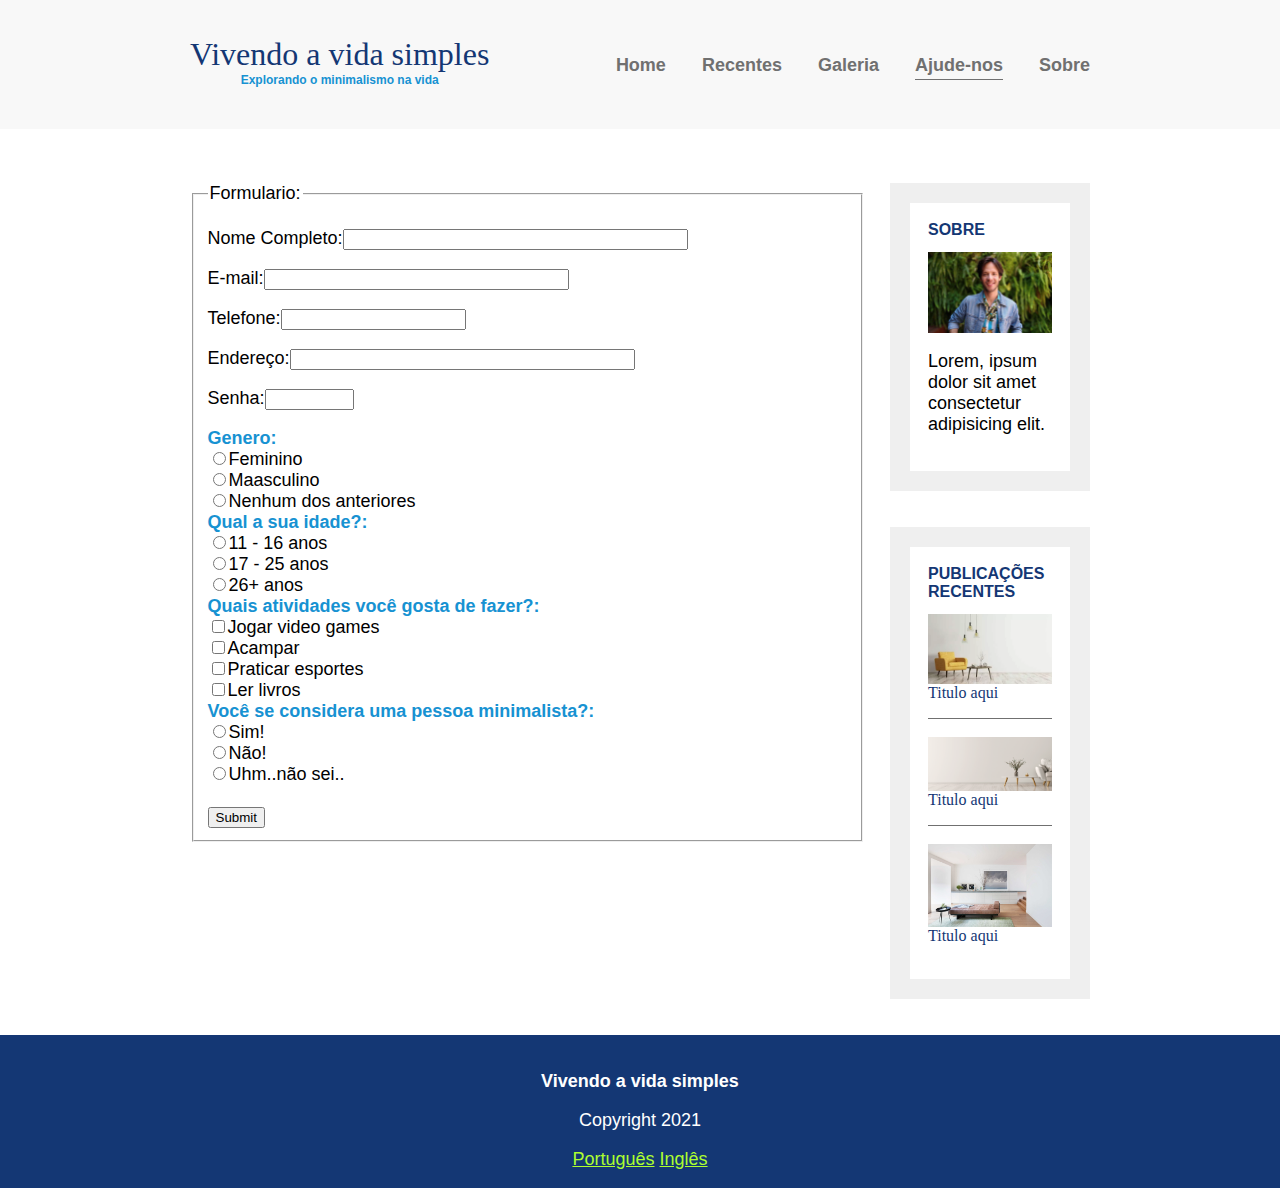
<file: pages/help_us_pt.html>
<!DOCTYPE html>
<html lang="en-us">
<head>
    <meta name="author" content="Bruno Espindola de Brito">
    <meta name="keywords" content="HTML, CSS, Javascript">
    <meta name="description" content="Projeto final Html,CSS,javascript / Senac-RS">
    <meta charset="UTF-8">
    <meta http-equiv="X-UA-Compatible" content="IE=edge">
    <meta name="viewport" content="width=device-width, initial-scale=1.0">
    <link rel="stylesheet" type="text/css" href="../css/estilo.css">
    <title>Senac html/css/js final project</title>
    <script type="text/javascript">
        
        function validar(){
			var nome = formuser.nome.value;
			var email = formuser.email.value;
			var telefone = formuser.telefone.value;
			var endereco = formuser.endereco.value;
			var senha = formuser.senha.value;
			
			if(nome == "" || nome.length <= 5){
				alert('Informe seu nome completo!');
				formuser.nome.focus();
				return false;	
			}
			
			if(email == "" || email.indexOf('@') == -1){
				alert('Informe e-mail válido');
				formuser.email.focus();
				return false;
			}
			
			if(telefone == ""){
				alert('Informe seu telefone!');
				formuser.telefone.focus();
				return false;
			}
			
			if(endereco == ""){
				alert('Informe seu endereço!');
				formuser.endereco.focus();
				return false;
			
			}
			
			if(senha == "" || senha.length <= 5){
				alert('Informe senha com no minimo 6 caracteres!');
				formuser.senha.focus();
				return false;
			}
				
		}
		
			function mascara(o,f){
				v_obj=o
				v_fun=f
				setTimeout("execmascara()",1)
			}
			function execmascara(){
				v_obj.value=v_fun(v_obj.value)
			}
			function mtel(v){
				v=v.replace(/\D/g,"");             /*Remove tudo o que não é dígito*/
				v=v.replace(/^(\d{2})(\d)/g,"($1) $2"); /*Coloca parênteses em volta dos dois primeiros dígitos*/
				v=v.replace(/(\d)(\d{4})$/,"$1-$2");    /*Coloca hífen entre o quarto e o quinto dígitos*/
				return v;
			}
			function id( el ){
				return document.getElementById( el );
			}
			window.onload = function(){
				id('telefone').onkeypress = function(){
					mascara( this, mtel );
				}
			}
			
			function fMasc(objeto, mascara) {
				obj=Objeto
				masc=mascara
				setTimeout("fMascEx()",1)
			}
			
			function fMasEx(){
				obj.value=masc(obj.value)
			}
			
		
				

    </script>
</head>
<body>
    <header>
        <div class="container container-flex">
            <div class="site-title">
                <h1>Vivendo a vida simples</h1>
                <p class="subtitle">Explorando o minimalismo na vida</p>
            </div>
            <nav>
                <ul>
                    <li><a href="../index_pt.html">Home</a></li>
                    <li><a href="recent_posts_pt.html">Recentes</a></li>
                    <li><a href="gallery_pt.html">Galeria</a></li>
                    <li><a href="help_us_pt.html" class="current-page">Ajude-nos</a></li>
                    <li><a href="about_me_pt.html">Sobre</a></li>
                </ul>
            </nav>
        </div>
    </header>

    <section>
        <div class="container container-flex">
            <main role="main">
                
                <form name="formuser" action="#" method="#">
		
                    <fieldset>
                        <legend> Formulario:</legend>
                        <p>Nome Completo:<input type="text" name="nome" maxlength="40" size="40"></p>
                        <p>E-mail:<input type="text" name="email" maxlength="40" size="35"></p>
                        <p>Telefone:<input type="text" name="telefone" id="telefone" maxlength="15" size="20"></p>
                        <p>Endereço:<input type="text" name="endereco" maxlength="40" size="40"></p>
                        <p>Senha:<input type="password" name="senha" maxlength="8" size="8"></p>
                        
                        <label class="question"><Strong>Genero:</Strong></label><br>
                        
                        <div id="gender">
                            <label>
                                <input type="radio" name="gender">Feminino
                            </label><br>
                            <label>
                                <input type="radio" name="gender">Maasculino
                            </label><br>
                            <label>
                                <input type="radio" name="gender">Nenhum dos anteriores
                            </label>
                        </div>

                        <label class="question"><Strong>Qual a sua idade?:</Strong></label><br>
                        
                        <div id="how old">
                            <label>
                                <input type="radio" name="age">11 - 16 anos
                            </label><br>
                            <label>
                                <input type="radio" name="age">17 - 25 anos
                            </label><br>
                            <label>
                                <input type="radio" name="age">26+ anos
                            </label>
                        </div>
                        
                        <label class="question"><Strong>Quais atividades você gosta de fazer?:</Strong></label><br>
                        
                        <div id="activities">
                            <label>
                                <input type="checkbox" name="VG">Jogar video games
                            </label><br>
                            <label>
                                <input type="checkbox" name="Camp">Acampar
                            </label><br>
                            <label>
                                <input type="checkbox" name="Sport">Praticar esportes
                            </label><br>
                            <label>
                                <input type="checkbox" name="Book">Ler livros
                            </label>
                        </div>

                        <label class="question"><Strong>Você se considera uma pessoa minimalista?:</Strong></label><br>

                        <div id="min">
                            <label>
                                <input type="radio" name="min">Sim!
                            </label><br>
                            <label>
                                <input type="radio" name="min">Não!
                            </label><br>
                            <label>
                                <input type="radio" name="min">Uhm..não sei..
                            </label>
                        </div>
                        
                        
                        <br><input type="submit" onclick="return validar()">
                        
                                        
                    </fieldset>
                
                </form>
                
                
            </main>
            <aside class="sidebar">

                <div class="sidebar-widget">
                    <h2 class="widget-title">SOBRE</h2>
                    <img src="../img/MOTOROLA.png" alt="#" class="widget-image">
                    <p class="widget-body">Lorem, ipsum dolor sit amet consectetur adipisicing elit.</p>
                </div>

                <div class="sidebar-widget">
                    <h2 class="widget-title">PUBLICAÇÕES RECENTES</h2>
                    <div class="widget-recent-post">
                        <h3 class="widget-recent-post-title">Titulo aqui</h3>
                        <img src="../img/Minimal_Living.webp" alt="" class="widget-image">
                    </div>
                    <div class="widget-recent-post">
                        <h3 class="widget-recent-post-title">Titulo aqui</h3>
                        <img src="../img/blogpost_minimalistlifestyle.png" alt="" class="widget-image">
                    </div>
                    <div class="widget-recent-post">
                        <h3 class="widget-recent-post-title">Titulo aqui</h3>
                        <img src="../img/Minimalist-Living.webp" alt="" class="widget-image">
                    </div>
                </div>
            </aside>
            
    </section>
    <footer>
        <p><strong>Vivendo a vida simples</strong></p>
        <p>Copyright 2021</p>
        <a class="lang" href="help_us_pt.html">Português</a>
        <a class="lang" href="help_us.html">Inglês</a>
    </footer>   
</body>
</html>
</file>
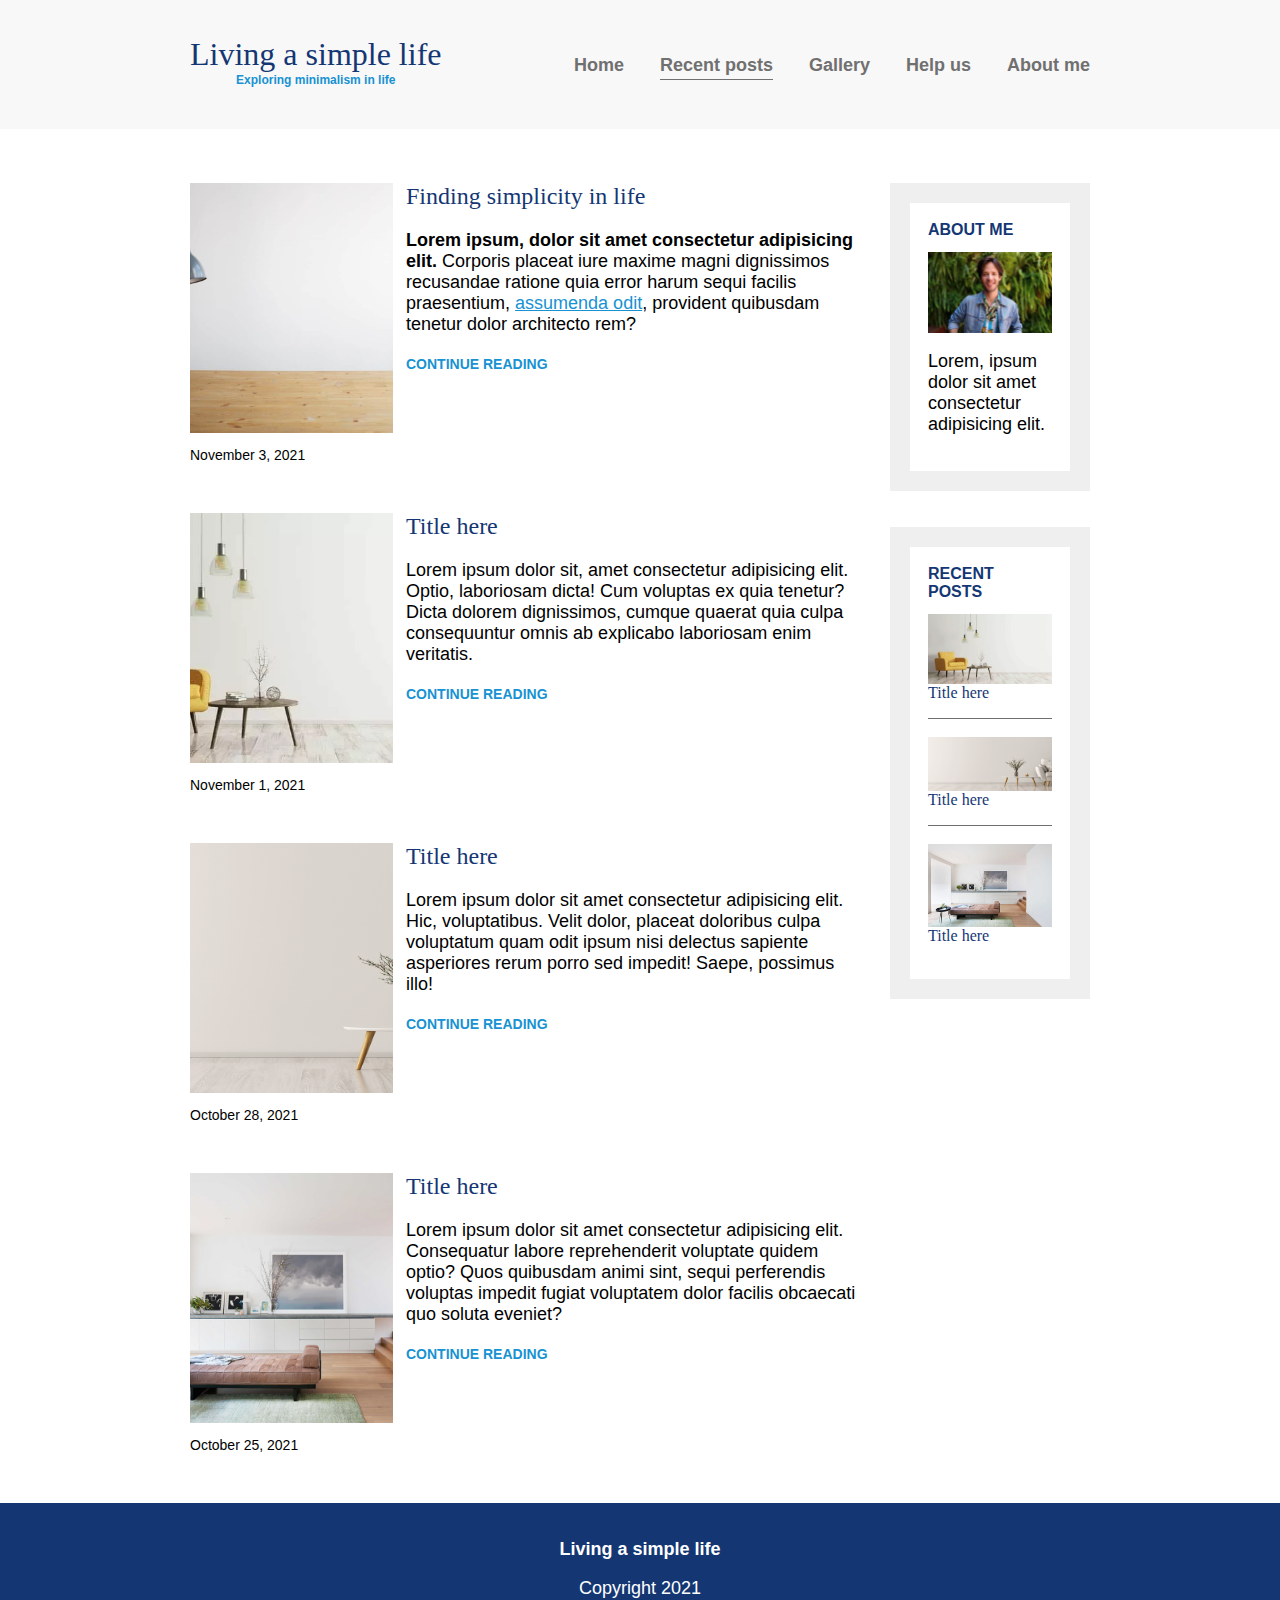
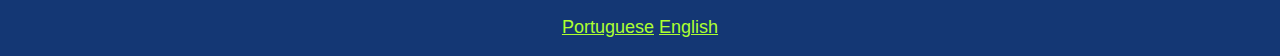
<file: pages/recent_posts.html>
<!DOCTYPE html>
<html lang="en-us">
<head>
    <meta name="author" content="Bruno Espindola de Brito">
    <meta name="keywords" content="HTML, CSS, Javascript">
    <meta name="description" content="Projeto final Html,CSS,javascript / Senac-RS">
    <meta charset="UTF-8">
    <meta http-equiv="X-UA-Compatible" content="IE=edge">
    <meta name="viewport" content="width=device-width, initial-scale=1.0">
    <link rel="stylesheet" type="text/css" href="../css/estilo.css">
    <title>Senac html/css/js final project</title>
</head>
<body>
    <header>
        <div class="container container-flex">
            <div class="site-title">
                <h1>Living a simple life</h1>
                <p class="subtitle">Exploring minimalism in life</p>
            </div>
            <nav>
                <ul>
                    <li><a href="../index.html">Home</a></li>
                    <li><a href="recent_posts.html" class="current-page">Recent posts</a></li>
                    <li><a href="gallery.html">Gallery</a></li>
                    <li><a href="help_us.html">Help us</a></li>
                    <li><a href="about_me.html">About me</a></li>
                </ul>
            </nav>
        </div>
    </header>

    <section>
        <div class="container container-flex">
            <main role="main">

                <article class="article-recent">
                    <div class="article-recent-main">
                        <h2 class="article-title">Finding simplicity in life</h2>
                        <p class="article-body"><strong>Lorem ipsum, dolor sit amet consectetur adipisicing elit.</strong> Corporis placeat iure maxime magni dignissimos recusandae ratione quia error harum sequi facilis praesentium, <a href="#">assumenda odit</a>, provident quibusdam tenetur dolor architecto rem?</p>
                        <a href="#" class="article-read-more">CONTINUE READING</a>
                    </div>
                    <div class="article-recent-secondary">
                        <img src="../img/minimalist-lifestyle.jpeg" alt="" class="article-image">
                        <p class="article-info">November 3, 2021</p>
                    </div>
                </article>

                <article class="article-recent">
                    <div class="article-recent-main">
                        <h2 class="article-title">Title here</h2>
                        <p class="article-body">Lorem ipsum dolor sit, amet consectetur adipisicing elit. Optio, laboriosam dicta! Cum voluptas ex quia tenetur? Dicta dolorem dignissimos, cumque quaerat quia culpa consequuntur omnis ab explicabo laboriosam enim veritatis.</p>
                        <a href="#" class="article-read-more">CONTINUE READING</a>
                    </div>
                    <div class="article-recent-secondary">
                        <img src="../img/Minimal_Living.webp" alt="" class="article-image">
                        <p class="article-info">November 1, 2021</p>
                    </div>
                </article>

                <article class="article-recent">
                    <div class="article-recent-main">
                        <h2 class="article-title">Title here </h2>
                        <p class="article-body">Lorem ipsum dolor sit amet consectetur adipisicing elit. Hic, voluptatibus. Velit dolor, placeat doloribus culpa voluptatum quam odit ipsum nisi delectus sapiente asperiores rerum porro sed impedit! Saepe, possimus illo!</p>
                        <a href="#" class="article-read-more">CONTINUE READING</a>
                    </div>
                    <div class="article-recent-secondary">
                        <img src="../img/blogpost_minimalistlifestyle.png" alt="" class="article-image">
                        <p class="article-info">October 28, 2021</p>
                    </div>
                </article>

                <article class="article-recent">
                    <div class="article-recent-main">
                        <h2 class="article-title">Title here </h2>
                        <p class="article-body">Lorem ipsum dolor sit amet consectetur adipisicing elit. Consequatur labore reprehenderit voluptate quidem optio? Quos quibusdam animi sint, sequi perferendis voluptas impedit fugiat voluptatem dolor facilis obcaecati quo soluta eveniet?</p>
                        <a href="#" class="article-read-more">CONTINUE READING</a>
                    </div>
                    <div class="article-recent-secondary">
                        <img src="../img/Minimalist-Living.webp" alt="" class="article-image">
                        <p class="article-info">October 25, 2021</p>
                    </div>
                </article>
                
            </main>
            <aside class="sidebar">

                <div class="sidebar-widget">
                    <h2 class="widget-title">ABOUT ME</h2>
                    <img src="../img/MOTOROLA.png" alt="#" class="widget-image">
                    <p class="widget-body">Lorem, ipsum dolor sit amet consectetur adipisicing elit.</p>
                </div>

                <div class="sidebar-widget">
                    <h2 class="widget-title">RECENT POSTS</h2>
                    <div class="widget-recent-post">
                        <h3 class="widget-recent-post-title">Title here</h3>
                        <img src="../img/Minimal_Living.webp" alt="" class="widget-image">
                    </div>
                    <div class="widget-recent-post">
                        <h3 class="widget-recent-post-title">Title here</h3>
                        <img src="../img/blogpost_minimalistlifestyle.png" alt="" class="widget-image">
                    </div>
                    <div class="widget-recent-post">
                        <h3 class="widget-recent-post-title">Title here</h3>
                        <img src="../img/Minimalist-Living.webp" alt="" class="widget-image">
                    </div>
                </div>
            </aside>
            
    </section>
    <footer>
        <p><strong>Living a simple life</strong></p>
        <p>Copyright 2021</p>
        <a class="lang" href="recent_posts_pt.html">Portuguese</a>
        <a class="lang" href="recent_posts.html">English</a>
    </footer>   
</body>
</html>
</file>
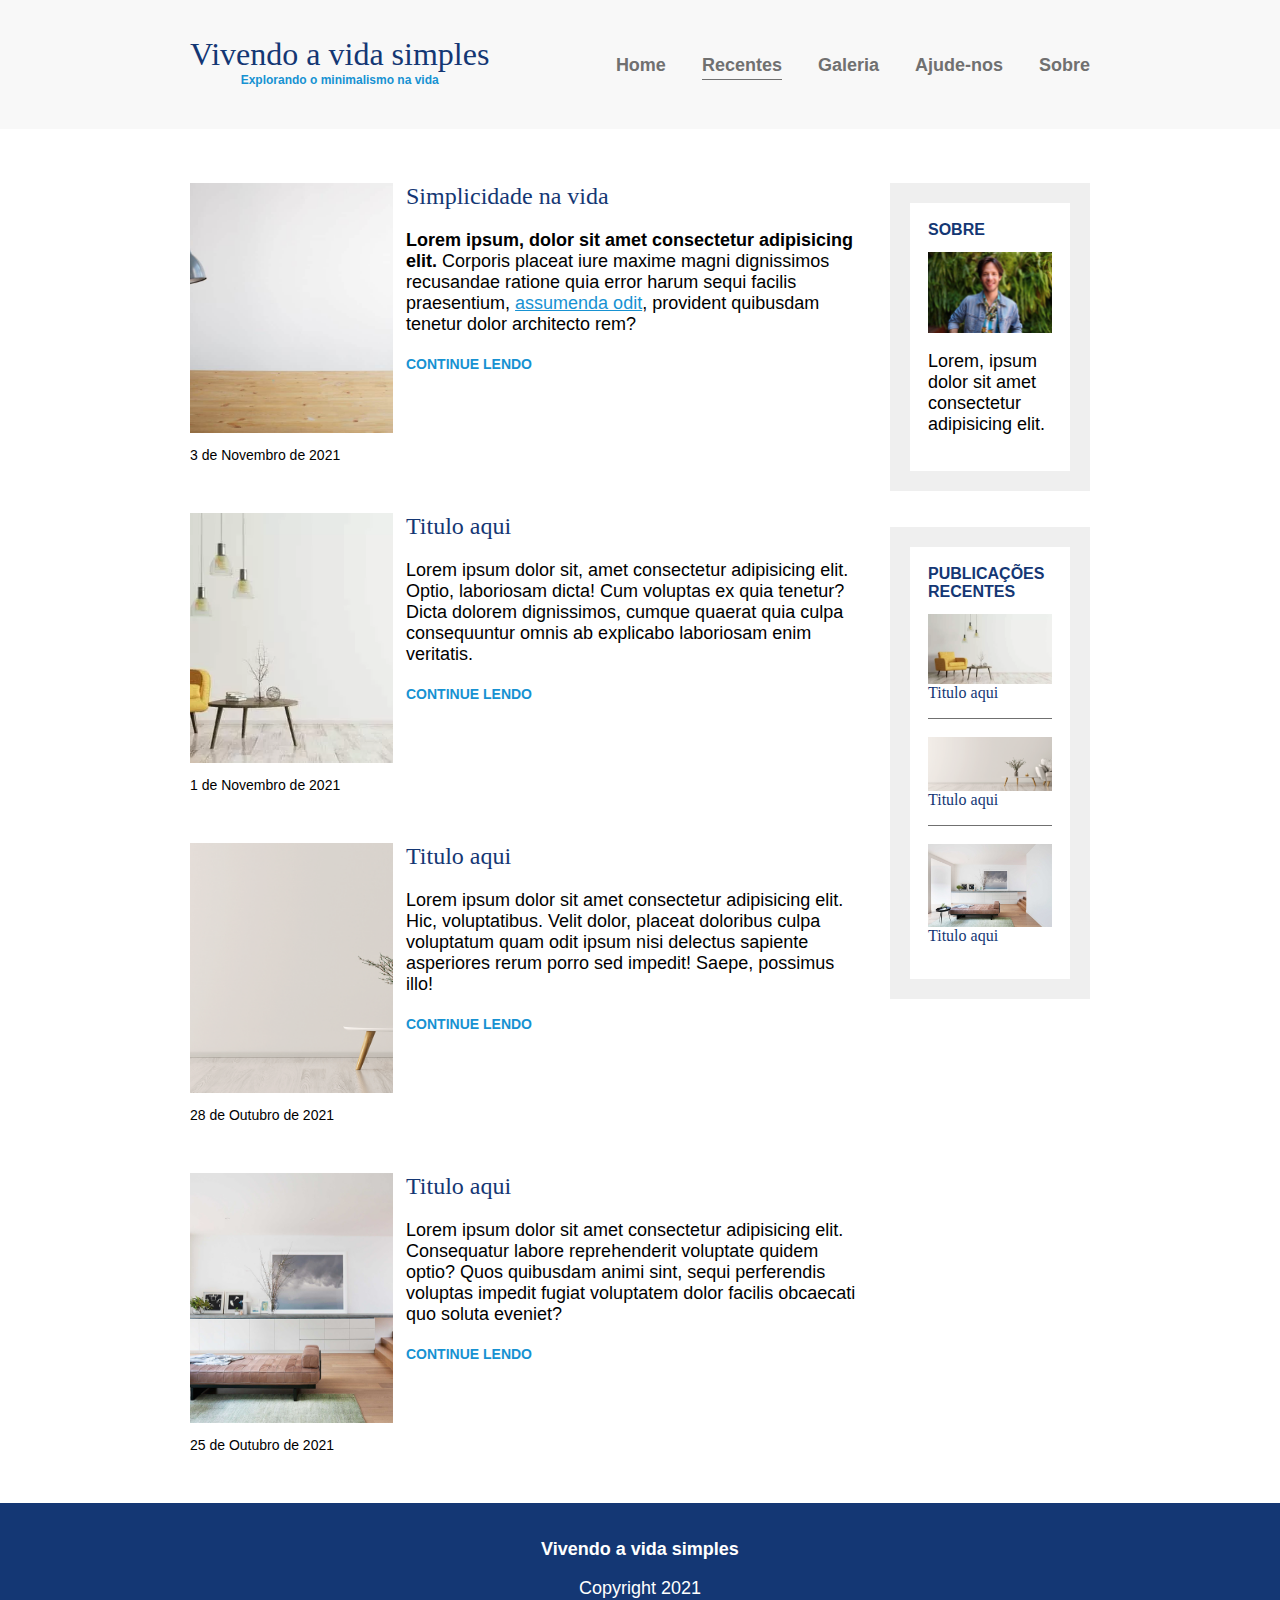
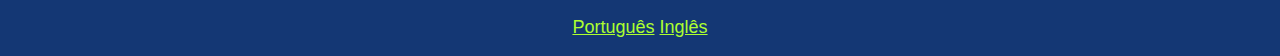
<file: pages/recent_posts_pt.html>
<!DOCTYPE html>
<html lang="en-us">
<head>
    <meta name="author" content="Bruno Espindola de Brito">
    <meta name="keywords" content="HTML, CSS, Javascript">
    <meta name="description" content="Projeto final Html,CSS,javascript / Senac-RS">
    <meta charset="UTF-8">
    <meta http-equiv="X-UA-Compatible" content="IE=edge">
    <meta name="viewport" content="width=device-width, initial-scale=1.0">
    <link rel="stylesheet" type="text/css" href="../css/estilo.css">
    <title>Senac html/css/js final project</title>
</head>
<body>
    <header>
        <div class="container container-flex">
            <div class="site-title">
                <h1>Vivendo a vida simples</h1>
                <p class="subtitle">Explorando o minimalismo na vida</p>
            </div>
            <nav>
                <ul>
                    <li><a href="../index_pt.html">Home</a></li>
                    <li><a href="recent_posts_pt.html" class="current-page">Recentes</a></li>
                    <li><a href="gallery_pt.html">Galeria</a></li>
                    <li><a href="help_us_pt.html" >Ajude-nos</a></li>
                    <li><a href="about_me_pt.html">Sobre</a></li>
                </ul>
            </nav>
        </div>
    </header>

    <section>
        <div class="container container-flex">
            <main role="main">

                <article class="article-recent">
                    <div class="article-recent-main">
                        <h2 class="article-title">Simplicidade na vida</h2>
                        <p class="article-body"><strong>Lorem ipsum, dolor sit amet consectetur adipisicing elit.</strong> Corporis placeat iure maxime magni dignissimos recusandae ratione quia error harum sequi facilis praesentium, <a href="#">assumenda odit</a>, provident quibusdam tenetur dolor architecto rem?</p>
                        <a href="#" class="article-read-more">CONTINUE LENDO</a>
                    </div>
                    <div class="article-recent-secondary">
                        <img src="../img/minimalist-lifestyle.jpeg" alt="" class="article-image">
                        <p class="article-info">3 de Novembro de 2021</p>
                    </div>
                </article>

                <article class="article-recent">
                    <div class="article-recent-main">
                        <h2 class="article-title">Titulo aqui</h2>
                        <p class="article-body">Lorem ipsum dolor sit, amet consectetur adipisicing elit. Optio, laboriosam dicta! Cum voluptas ex quia tenetur? Dicta dolorem dignissimos, cumque quaerat quia culpa consequuntur omnis ab explicabo laboriosam enim veritatis.</p>
                        <a href="#" class="article-read-more">CONTINUE LENDO</a>
                    </div>
                    <div class="article-recent-secondary">
                        <img src="../img/Minimal_Living.webp" alt="" class="article-image">
                        <p class="article-info">1 de Novembro de 2021</p>
                    </div>
                </article>

                <article class="article-recent">
                    <div class="article-recent-main">
                        <h2 class="article-title">Titulo aqui </h2>
                        <p class="article-body">Lorem ipsum dolor sit amet consectetur adipisicing elit. Hic, voluptatibus. Velit dolor, placeat doloribus culpa voluptatum quam odit ipsum nisi delectus sapiente asperiores rerum porro sed impedit! Saepe, possimus illo!</p>
                        <a href="#" class="article-read-more">CONTINUE LENDO</a>
                    </div>
                    <div class="article-recent-secondary">
                        <img src="../img/blogpost_minimalistlifestyle.png" alt="" class="article-image">
                        <p class="article-info">28 de Outubro de 2021</p>
                    </div>
                </article>

                <article class="article-recent">
                    <div class="article-recent-main">
                        <h2 class="article-title">Titulo aqui</h2>
                        <p class="article-body">Lorem ipsum dolor sit amet consectetur adipisicing elit. Consequatur labore reprehenderit voluptate quidem optio? Quos quibusdam animi sint, sequi perferendis voluptas impedit fugiat voluptatem dolor facilis obcaecati quo soluta eveniet?</p>
                        <a href="#" class="article-read-more">CONTINUE LENDO</a>
                    </div>
                    <div class="article-recent-secondary">
                        <img src="../img/Minimalist-Living.webp" alt="" class="article-image">
                        <p class="article-info">25 de Outubro de 2021</p>
                    </div>
                </article>
                
            </main>
            <aside class="sidebar">

                <div class="sidebar-widget">
                    <h2 class="widget-title">SOBRE</h2>
                    <img src="../img/MOTOROLA.png" alt="#" class="widget-image">
                    <p class="widget-body">Lorem, ipsum dolor sit amet consectetur adipisicing elit.</p>
                </div>

                <div class="sidebar-widget">
                    <h2 class="widget-title">PUBLICAÇÕES RECENTES</h2>
                    <div class="widget-recent-post">
                        <h3 class="widget-recent-post-title">Titulo aqui</h3>
                        <img src="../img/Minimal_Living.webp" alt="" class="widget-image">
                    </div>
                    <div class="widget-recent-post">
                        <h3 class="widget-recent-post-title">Titulo aqui</h3>
                        <img src="../img/blogpost_minimalistlifestyle.png" alt="" class="widget-image">
                    </div>
                    <div class="widget-recent-post">
                        <h3 class="widget-recent-post-title">Titulo aqui</h3>
                        <img src="../img/Minimalist-Living.webp" alt="" class="widget-image">
                    </div>
                </div>
            </aside>
            
    </section>
    <footer>
        <p><strong>Vivendo a vida simples</strong></p>
        <p>Copyright 2021</p>
        <a class="lang" href="recent_posts_pt.html">Português</a>
        <a class="lang" href="recent_posts.html">Inglês</a>
    </footer>   
</body>
</html>
</file>
<file: css/estilo.css>
body{
    margin:0;
    font-size:1.125rem;
    font-family: 'Ubuntu', sans-serif;
}

img{
    max-width:100%;
    display:block;
}
h1,h2,h3 {
    font-family:'Lora', serif;
    font-weight: 400;
    color: #143774;
    margin-top:0;
}
h1 {
    
    font-size: 2rem;
    margin:0;
}

a {
    color:#1792d2;
   
}

a:hover, a:focus {
 color:#143774;
}

.question {
    color:#1792d2;
}
strong {
    font-weight: 700;
}

.subtitle{
    font-weight: 700;
    color: #1792d2;
    font-size: .75rem;
    margin:0;
}

.article-title {
    font-size: 1.5rem;
}

.article-read-more, 
.article-info {
    font-size: 0.875rem;
}

.article-read-more {
    color:#1792d2;
    text-decoration:none;
    font-weight:700;

}
.article-read-more:focus,
.article-read-more:hover {
color:#143774;
text-decoration:underline;
}

.article-info{
    margin:2m 0;
}

.article-featured{
    border-bottom: #707070 1px solid;
    padding-bottom:2em;
    margin-bottom:2em;
}

.article-recent {
    display:flex;
    flex-direction: column;
    margin-bottom:2em;
}

.article-recent-main{
    order:2;

}

.article-recent-secondary {
    order:1;
}
.container{
    width:90%;
    max-width:900px;
    margin: 0 auto;
}

.container-flex {
    display:flex;
    justify-content: space-between;
    flex-direction: column;
}

header{
    text-align:center;
    background: #f8f8f8;
    padding: 2em 0;
    margin-bottom:3em;
    
}

footer{
    background:#143774;
    color:white;
    text-align:center;
    padding:1em 0;

}

.image-full {
    max-height: 300px;
    width:100%;
    object-fit: cover;
    margin-bottom:1em;
}

.gallery-image {
    max-width:335px;
    display:inline-block;
    
}
.gallery-title {
    text-align:center;
    margin-bottom:1em;
    
}
.videos {
    margin-top:1em;
}
nav ul{
list-style: none;
display:flex;
padding: 0;
justify-content:center;

}

nav li{
margin-left: 2em;
}

nav a{
 text-decoration:none;
 color: #707070;
 font-weight: 700;
 padding: .25em 0;
}

nav a:hover, nav a:focus {
    color:#1792d2;

}

.current-page{
    border-bottom: 1px solid #707070;
}

.current-page:hover{
    color:#707070;
}

.sidebar-widget {
    border: 20px solid #efefef;
    margin-bottom:2em;
    padding:1em;
}
.widget-title,
.widget-recent-post-title{
    font-size:1rem;
}
.widget-title{
    font-family:'Ubuntu', sans-serif;
    font-weight:700;
}

.widget-recent-post{
    display:flex;
    flex-direction:column;
    border-bottom: 1px solid #707070;
    margin-bottom: 1em;
}
.widget-recent-post:last-child{
    border:0;
    margin:0;
}

.widget-image {
    order:-1;
}

footer a:hover {
    text-align:right;
    color:white;
}

footer a {
    color: greenyellow;
}

@media (min-width: 675px){
     .container-flex{
         flex-direction:row;
     }
     main{
         width:75%;
     }
     aside{
         width:20%;
         min-width:200px;
         margin-left:1em;
     }
     .article-recent{
         flex-direction:row;
         justify-content: space-between;
     }
     .article-recent-main{
         width:68%;

     }
     .article-recent-secondary{
         width:30%;
     }
     .article-image{
         width:100%;
         min-height:250px;
         object-fit:cover;
         order: -2;
     }
     .article-info{
         order:-1;
     }
     .article-featured{
         display:flex;
         flex-direction:column;
     }
}
</file>
